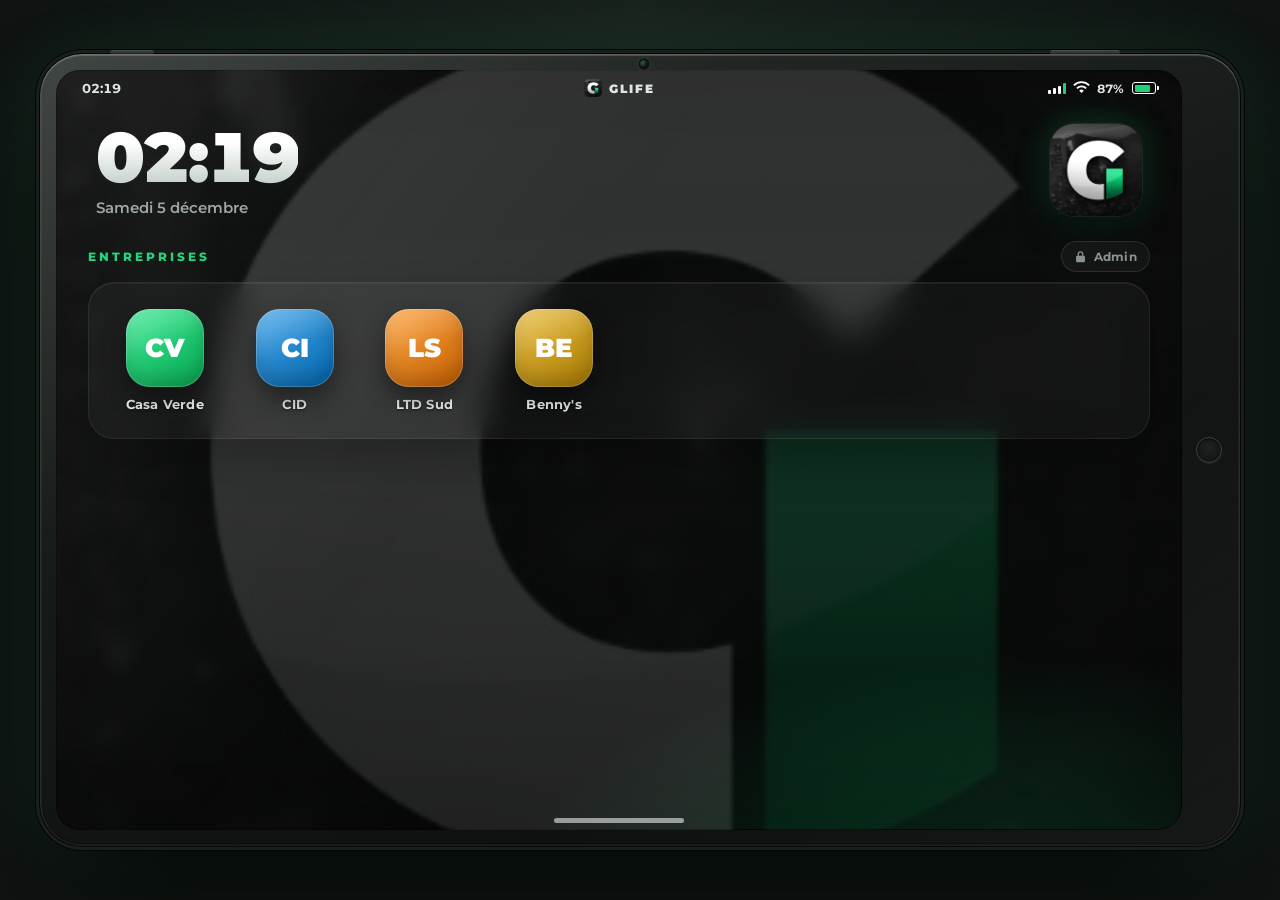
<file: index.html>
<!DOCTYPE html>
<html lang="fr">
<head>
    <meta charset="UTF-8">
    <meta name="viewport" content="width=device-width, initial-scale=1">
    <title>Tablette GLife</title>
    <meta name="description" content="Tablette GLife : les applications des entreprises du serveur.">
    <link rel="icon" href="img/logo.png">
    <script>window.GLIFE_API = "REMPLACE_PAR_L_URL_DU_WORKER";</script>
    <link rel="preconnect" href="https://fonts.googleapis.com">
    <link href="https://fonts.googleapis.com/css2?family=Montserrat:wght@500;600;700;800;900&display=swap" rel="stylesheet">
    <link rel="stylesheet" href="style.css">
</head>
<body>
    <div id="tablet" hidden>
        <div class="frame">
            <div class="camera"></div>
            <div class="screen">
                <!-- Écran de démarrage + vague de couleur à l'ouverture d'une appli -->
                <div id="boot" class="boot" hidden>
                    <div class="boot-logo"><img src="img/logo.png" alt=""></div>
                    <b class="boot-name">GLIFE</b>
                    <div class="boot-bar"><i></i></div>
                </div>
                <div id="burst" class="burst"></div>

                <!-- Barre d'état -->
                <div class="statusbar">
                    <span id="clock">00:00</span>
                    <span class="brand"><img src="img/logo.png" alt=""><b id="server-name">GLife</b></span>
                    <span class="status-right">
                        <span class="signal"><i></i><i></i><i></i><i></i></span>
                        <svg class="wifi" viewBox="0 0 16 12" aria-hidden="true"><path d="M8 11.2 5.6 8.8a3.4 3.4 0 0 1 4.8 0L8 11.2Zm-4.2-4.2-1.4-1.4a7.9 7.9 0 0 1 11.2 0L12.2 7a5.9 5.9 0 0 0-8.4 0ZM.6 3.8-.8 2.4a12.4 12.4 0 0 1 17.6 0l-1.4 1.4A10.4 10.4 0 0 0 .6 3.8Z"/></svg>
                        <span class="battery-pct">87%</span>
                        <span class="battery"><i></i></span>
                    </span>
                </div>

                <!-- Accueil -->
                <section id="home" class="view active">
                    <div class="hero">
                        <div>
                            <div id="big-clock">00:00</div>
                            <div id="date"></div>
                        </div>
                        <img class="hero-logo" src="img/logo.png" alt="GLife">
                    </div>
                    <div class="section-title">
                        <span>Entreprises</span>
                        <button type="button" class="admin-btn" id="admin-btn">
                            <svg viewBox="0 0 16 16" aria-hidden="true"><path d="M4.5 7V5a3.5 3.5 0 1 1 7 0v2h.5A1.5 1.5 0 0 1 13.5 8.5v5A1.5 1.5 0 0 1 12 15H4a1.5 1.5 0 0 1-1.5-1.5v-5A1.5 1.5 0 0 1 4 7h.5Zm1.5 0h4V5a2 2 0 1 0-4 0v2Z"/></svg>
                            <span id="admin-btn-label">Admin</span>
                        </button>
                    </div>
                    <div id="apps" class="apps"></div>
                </section>

                <!-- Appli ouverte -->
                <section id="app-view" class="view">
                    <div class="app-header">
                        <button class="back" data-back type="button" title="Retour">&#8249;</button>
                        <div class="app-badge" id="app-badge"></div>
                        <div class="app-title" id="app-title"></div>
                    </div>
                    <div class="app-body" id="app-body"></div>
                </section>

                <!-- Connexion à l'espace admin -->
                <section id="login-view" class="view">
                    <div class="app-header">
                        <button class="back" data-back type="button" title="Retour">&#8249;</button>
                        <div class="app-title">Espace admin</div>
                    </div>
                    <div class="login">
                        <div class="login-card">
                            <div class="login-lock">
                                <svg viewBox="0 0 16 16" aria-hidden="true"><path d="M4.5 7V5a3.5 3.5 0 1 1 7 0v2h.5A1.5 1.5 0 0 1 13.5 8.5v5A1.5 1.5 0 0 1 12 15H4a1.5 1.5 0 0 1-1.5-1.5v-5A1.5 1.5 0 0 1 4 7h.5Zm1.5 0h4V5a2 2 0 1 0-4 0v2Z"/></svg>
                            </div>
                            <b>Accès réservé</b>
                            <span>Entre le mot de passe admin pour ajouter, modifier ou supprimer des applis.</span>
                            <div class="login-field">
                                <input type="password" id="f-password" placeholder="Mot de passe" autocomplete="off" aria-label="Mot de passe admin">
                                <button type="button" class="eye" id="eye" title="Afficher le mot de passe">
                                    <svg viewBox="0 0 16 16" aria-hidden="true"><path d="M8 3C4.4 3 1.7 5.6 1 8c.7 2.4 3.4 5 7 5s6.3-2.6 7-5c-.7-2.4-3.4-5-7-5Zm0 8.2A3.2 3.2 0 1 1 8 4.8a3.2 3.2 0 0 1 0 6.4Zm0-1.7a1.5 1.5 0 1 0 0-3 1.5 1.5 0 0 0 0 3Z"/></svg>
                                </button>
                            </div>
                            <span class="login-error" id="login-error"></span>
                            <button type="button" class="primary" id="login-btn">Déverrouiller</button>
                        </div>
                    </div>
                </section>

                <!-- Gestion des applis (admin) -->
                <section id="admin-view" class="view">
                    <div class="app-header">
                        <button class="back" data-back type="button" title="Retour">&#8249;</button>
                        <div class="app-title">Gestion des applis</div>
                        <span class="admin-badge">Admin</span>
                        <button type="button" class="ghost logout" id="logout-btn">Se déconnecter</button>
                    </div>
                    <div class="admin">
                        <button type="button" class="primary add-app" id="admin-add">+ Ajouter une appli</button>
                        <div class="admin-list" id="admin-list"></div>
                    </div>
                </section>

                <!-- Formulaire ajout / modification (admin) -->
                <section id="form-view" class="view">
                    <div class="app-header">
                        <button class="back" id="form-back" type="button" title="Retour">&#8249;</button>
                        <div class="app-badge" id="form-badge"></div>
                        <div class="app-title" id="form-title">Ajouter une tablette</div>
                    </div>
                    <form id="app-form" class="form" autocomplete="off" novalidate>
                        <label for="f-label"><span><i class="req">*</i> Nom de l'appli</span>
                            <input id="f-label" name="label" maxlength="24" placeholder="Ex : SAHP">
                        </label>
                        <label for="f-url"><span><i class="req">*</i> Lien du site</span>
                            <input id="f-url" name="url" placeholder="https://tablette-entreprise.fr" inputmode="url">
                        </label>
                        <div class="row">
                            <label for="f-color"><span>Couleur</span>
                                <input type="color" id="f-color" name="color" value="#1ed27a">
                            </label>
                            <label class="grow" for="f-icon"><span>Icône (lien d'image, optionnel)</span>
                                <input id="f-icon" name="icon" placeholder="https://imgg.fr/r/logo.png">
                            </label>
                        </div>
                        <div class="form-actions">
                            <button type="button" class="primary" id="submit-btn">Valider</button>
                            <button type="button" class="danger-outline" id="delete-btn" hidden>Supprimer</button>
                        </div>
                    </form>
                </section>

                <!-- Confirmation de suppression -->
                <div class="sheet" id="sheet" hidden>
                    <div class="sheet-card">
                        <b id="sheet-title">Supprimer ?</b>
                        <p>L'application disparaîtra de la tablette de tous les joueurs.</p>
                        <div class="sheet-actions">
                            <button class="ghost" id="sheet-cancel" type="button">Annuler</button>
                            <button class="danger" id="sheet-ok" type="button">Supprimer</button>
                        </div>
                    </div>
                </div>

                <div id="toast"></div>
                <button class="homebar" data-back type="button" title="Accueil" aria-label="Accueil"></button>
                <div class="glare" aria-hidden="true"></div>
            </div>
            <button class="home-btn" data-back type="button" title="Accueil"></button>
            <span class="side-btn power" aria-hidden="true"></span>
            <span class="side-btn vol" aria-hidden="true"></span>
        </div>
    </div>
    <script src="script.js"></script>
</body>
</html>
</file>
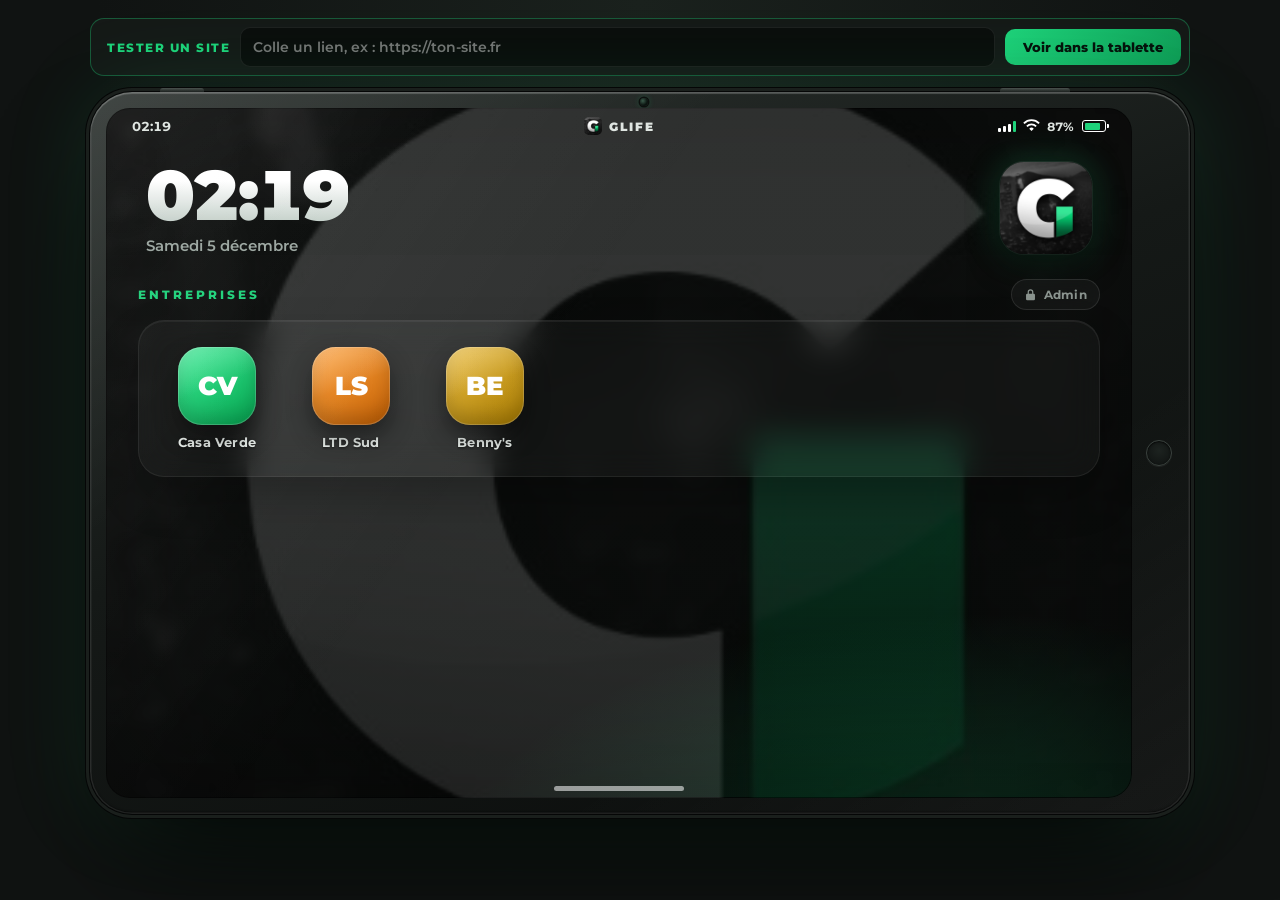
<file: fivem/html/index.html>
<!DOCTYPE html>
<html lang="fr">
<head>
    <meta charset="UTF-8">
    <meta name="viewport" content="width=device-width, initial-scale=1">
    <title>Tablette GLife</title>
    <link rel="preconnect" href="https://fonts.googleapis.com">
    <link href="https://fonts.googleapis.com/css2?family=Montserrat:wght@500;600;700;800;900&display=swap" rel="stylesheet">
    <link rel="stylesheet" href="style.css">
</head>
<body>
    <div id="tablet" hidden>
        <div class="frame">
            <div class="camera"></div>
            <div class="screen">
                <!-- Écran de démarrage + vague de couleur à l'ouverture d'une appli -->
                <div id="boot" class="boot" hidden>
                    <div class="boot-logo"><img src="img/logo.png" alt=""></div>
                    <b class="boot-name">GLIFE</b>
                    <div class="boot-bar"><i></i></div>
                </div>
                <div id="burst" class="burst"></div>

                <!-- Barre d'état -->
                <div class="statusbar">
                    <span id="clock">00:00</span>
                    <span class="brand"><img src="img/logo.png" alt=""><b id="server-name">GLife</b></span>
                    <span class="status-right">
                        <span class="signal"><i></i><i></i><i></i><i></i></span>
                        <svg class="wifi" viewBox="0 0 16 12" aria-hidden="true"><path d="M8 11.2 5.6 8.8a3.4 3.4 0 0 1 4.8 0L8 11.2Zm-4.2-4.2-1.4-1.4a7.9 7.9 0 0 1 11.2 0L12.2 7a5.9 5.9 0 0 0-8.4 0ZM.6 3.8-.8 2.4a12.4 12.4 0 0 1 17.6 0l-1.4 1.4A10.4 10.4 0 0 0 .6 3.8Z"/></svg>
                        <span class="battery-pct">87%</span>
                        <span class="battery"><i></i></span>
                    </span>
                </div>

                <!-- Accueil -->
                <section id="home" class="view active">
                    <div class="hero">
                        <div>
                            <div id="big-clock">00:00</div>
                            <div id="date"></div>
                        </div>
                        <img class="hero-logo" src="img/logo.png" alt="GLife">
                    </div>
                    <div class="section-title">
                        <span>Entreprises</span>
                        <button type="button" class="admin-btn" id="admin-btn">
                            <svg viewBox="0 0 16 16" aria-hidden="true"><path d="M4.5 7V5a3.5 3.5 0 1 1 7 0v2h.5A1.5 1.5 0 0 1 13.5 8.5v5A1.5 1.5 0 0 1 12 15H4a1.5 1.5 0 0 1-1.5-1.5v-5A1.5 1.5 0 0 1 4 7h.5Zm1.5 0h4V5a2 2 0 1 0-4 0v2Z"/></svg>
                            <span id="admin-btn-label">Admin</span>
                        </button>
                    </div>
                    <div id="apps" class="apps"></div>
                </section>

                <!-- Appli ouverte -->
                <section id="app-view" class="view">
                    <div class="app-header">
                        <button class="back" data-back type="button" title="Retour">&#8249;</button>
                        <div class="app-badge" id="app-badge"></div>
                        <div class="app-title" id="app-title"></div>
                    </div>
                    <div class="app-body" id="app-body"></div>
                </section>

                <!-- Connexion à l'espace admin -->
                <section id="login-view" class="view">
                    <div class="app-header">
                        <button class="back" data-back type="button" title="Retour">&#8249;</button>
                        <div class="app-title">Espace admin</div>
                    </div>
                    <div class="login">
                        <div class="login-card">
                            <div class="login-lock">
                                <svg viewBox="0 0 16 16" aria-hidden="true"><path d="M4.5 7V5a3.5 3.5 0 1 1 7 0v2h.5A1.5 1.5 0 0 1 13.5 8.5v5A1.5 1.5 0 0 1 12 15H4a1.5 1.5 0 0 1-1.5-1.5v-5A1.5 1.5 0 0 1 4 7h.5Zm1.5 0h4V5a2 2 0 1 0-4 0v2Z"/></svg>
                            </div>
                            <b>Accès réservé</b>
                            <span>Entre le mot de passe admin pour ajouter, modifier ou supprimer des applis.</span>
                            <div class="login-field">
                                <input type="password" id="f-password" placeholder="Mot de passe" autocomplete="off" aria-label="Mot de passe admin">
                                <button type="button" class="eye" id="eye" title="Afficher le mot de passe">
                                    <svg viewBox="0 0 16 16" aria-hidden="true"><path d="M8 3C4.4 3 1.7 5.6 1 8c.7 2.4 3.4 5 7 5s6.3-2.6 7-5c-.7-2.4-3.4-5-7-5Zm0 8.2A3.2 3.2 0 1 1 8 4.8a3.2 3.2 0 0 1 0 6.4Zm0-1.7a1.5 1.5 0 1 0 0-3 1.5 1.5 0 0 0 0 3Z"/></svg>
                                </button>
                            </div>
                            <span class="login-error" id="login-error"></span>
                            <button type="button" class="primary" id="login-btn">Déverrouiller</button>
                        </div>
                    </div>
                </section>

                <!-- Gestion des applis (admin) -->
                <section id="admin-view" class="view">
                    <div class="app-header">
                        <button class="back" data-back type="button" title="Retour">&#8249;</button>
                        <div class="app-title">Gestion des applis</div>
                        <span class="admin-badge">Admin</span>
                        <button type="button" class="ghost logout" id="logout-btn">Se déconnecter</button>
                    </div>
                    <div class="admin">
                        <button type="button" class="primary add-app" id="admin-add">+ Ajouter une appli</button>
                        <div class="admin-list" id="admin-list"></div>
                    </div>
                </section>

                <!-- Formulaire ajout / modification (admin) -->
                <section id="form-view" class="view">
                    <div class="app-header">
                        <button class="back" id="form-back" type="button" title="Retour">&#8249;</button>
                        <div class="app-badge" id="form-badge"></div>
                        <div class="app-title" id="form-title">Ajouter une tablette</div>
                    </div>
                    <form id="app-form" class="form" autocomplete="off" novalidate>
                        <label for="f-label"><span><i class="req">*</i> Nom de l'appli</span>
                            <input id="f-label" name="label" maxlength="24" placeholder="Ex : SAHP">
                        </label>
                        <label for="f-url"><span><i class="req">*</i> Lien du site</span>
                            <input id="f-url" name="url" placeholder="https://tablette-entreprise.fr" inputmode="url">
                        </label>
                        <div class="row">
                            <label for="f-color"><span>Couleur</span>
                                <input type="color" id="f-color" name="color" value="#1ed27a">
                            </label>
                            <label class="grow" for="f-icon"><span>Icône (lien d'image, optionnel)</span>
                                <input id="f-icon" name="icon" placeholder="https://imgg.fr/r/logo.png">
                            </label>
                        </div>
                        <div class="form-actions">
                            <button type="button" class="primary" id="submit-btn">Valider</button>
                            <button type="button" class="danger-outline" id="delete-btn" hidden>Supprimer</button>
                        </div>
                    </form>
                </section>

                <!-- Confirmation de suppression -->
                <div class="sheet" id="sheet" hidden>
                    <div class="sheet-card">
                        <b id="sheet-title">Supprimer ?</b>
                        <p>L'application disparaîtra de la tablette de tous les joueurs.</p>
                        <div class="sheet-actions">
                            <button class="ghost" id="sheet-cancel" type="button">Annuler</button>
                            <button class="danger" id="sheet-ok" type="button">Supprimer</button>
                        </div>
                    </div>
                </div>

                <div id="toast"></div>
                <button class="homebar" data-back type="button" title="Accueil" aria-label="Accueil"></button>
                <div class="glare" aria-hidden="true"></div>
            </div>
            <button class="home-btn" data-back type="button" title="Accueil"></button>
            <span class="side-btn power" aria-hidden="true"></span>
            <span class="side-btn vol" aria-hidden="true"></span>
        </div>
    </div>
    <script src="script.js"></script>
</body>
</html>
</file>
<file: style.css>
/* Tablette GLife : noir, blanc et vert du logo */
:root {
    --green: #1ed27a;
    --green-dark: #0f9a55;
    --bg: #0b0d0c;
    --page: #101312;
    --panel: #151917;
    --panel-2: #1c211e;
    --line: rgba(255, 255, 255, 0.08);
    --text: #f4f6f5;
    --muted: #8a938e;
    --danger: #e5484d;
    --font: 'Montserrat', 'Segoe UI', system-ui, sans-serif;
    color-scheme: dark;
}

* { box-sizing: border-box; margin: 0; padding: 0; }
[hidden] { display: none !important; }

html, body {
    width: 100%;
    height: 100%;
    background: transparent;
    font-family: var(--font);
    color: var(--text);
    overflow: hidden;
    user-select: none;
}
button { font-family: inherit; }
button:focus-visible, input:focus-visible, select:focus-visible, textarea:focus-visible, a:focus-visible {
    outline: 2px solid var(--green);
    outline-offset: 2px;
}

/* ===== Cadre de la tablette ===== */
#tablet {
    position: absolute;
    inset: 0;
    display: flex;
    align-items: center;
    justify-content: center;
    animation: rise 0.35s cubic-bezier(.2, .9, .3, 1.1);
}

@keyframes rise {
    from { transform: translateY(60px) scale(.96); opacity: .3; }
    to   { transform: none; opacity: 1; }
}

.frame {
    position: relative;
    width: min(1100px, 88vw);
    aspect-ratio: 16 / 10.5;
    max-height: 86vh;
    max-width: 100%;
    padding: 22px 64px 22px 22px;
    background: linear-gradient(145deg, #2a2f2c, #0d0f0e 60%);
    border-radius: 38px;
    box-shadow:
        0 0 0 2px #3a403c,
        0 0 0 4px #090a0a,
        0 40px 90px rgba(0, 0, 0, 0.7),
        0 0 60px rgba(30, 210, 122, 0.12);
}

.camera {
    position: absolute;
    left: 50%;
    top: 8px;
    width: 7px;
    height: 7px;
    border-radius: 50%;
    background: #1d2420;
    box-shadow: inset 0 0 2px rgba(30, 210, 122, 0.6);
}

.home-btn {
    position: absolute;
    right: 18px;
    top: 50%;
    transform: translateY(-50%);
    width: 30px;
    height: 30px;
    border-radius: 50%;
    border: 2px solid #3d4440;
    background: #121513;
    cursor: pointer;
    transition: border-color .2s;
}
.home-btn:hover { border-color: var(--green); }

.screen {
    position: relative;
    width: 100%;
    height: 100%;
    border-radius: 20px;
    overflow: hidden;
    overflow: clip;
    background:
        radial-gradient(ellipse at 85% 110%, rgba(30, 210, 122, 0.18), transparent 55%),
        radial-gradient(ellipse at 0% 0%, rgba(255, 255, 255, 0.05), transparent 50%),
        linear-gradient(180deg, rgba(11, 13, 12, 0.55), rgba(11, 13, 12, 0.9));
    background-color: var(--bg);
    display: flex;
    flex-direction: column;
}

/* ===== Barre d'état ===== */
.statusbar {
    height: 34px;
    flex-shrink: 0;
    display: grid;
    grid-template-columns: 1fr auto 1fr;
    align-items: center;
    padding: 0 22px;
    font-size: 13px;
    font-weight: 700;
    color: #dfe5e1;
    font-variant-numeric: tabular-nums;
}

.brand {
    display: flex;
    align-items: center;
    gap: 7px;
    letter-spacing: 2px;
    text-transform: uppercase;
    font-size: 12px;
}
.brand img { width: 18px; height: 18px; border-radius: 5px; }
.brand b { font-weight: 900; }

.status-right {
    justify-self: end;
    display: flex;
    align-items: center;
    gap: 10px;
}

.signal { display: flex; align-items: flex-end; gap: 2px; height: 11px; }
.signal i { width: 3px; background: #fff; border-radius: 1px; }
.signal i:nth-child(1) { height: 4px; }
.signal i:nth-child(2) { height: 6px; }
.signal i:nth-child(3) { height: 8px; }
.signal i:nth-child(4) { height: 11px; background: var(--green); }

.battery {
    width: 24px;
    height: 12px;
    border: 1.5px solid #fff;
    border-radius: 3px;
    padding: 1.5px;
    position: relative;
}
.battery::after {
    content: '';
    position: absolute;
    right: -4px;
    top: 3px;
    width: 2px;
    height: 4px;
    background: #fff;
    border-radius: 0 1px 1px 0;
}
.battery i { display: block; width: 80%; height: 100%; background: var(--green); border-radius: 1px; }

/* ===== Vues ===== */
.view {
    display: none;
    flex: 1;
    min-height: 0;
    flex-direction: column;
}
.view.active { display: flex; animation: fade .25s ease; }

@keyframes fade {
    from { opacity: .4; transform: scale(.985); }
    to   { opacity: 1; transform: none; }
}

/* ===== Accueil ===== */
.hero {
    padding: 16px 40px 4px;
    display: flex;
    align-items: center;
    justify-content: space-between;
    gap: 20px;
}
.hero-logo {
    width: 92px;
    height: 92px;
    border-radius: 24px;
    flex-shrink: 0;
    box-shadow: 0 12px 30px rgba(0, 0, 0, 0.5), 0 0 0 1px rgba(255, 255, 255, 0.08), 0 0 34px rgba(30, 210, 122, 0.25);
}

#big-clock {
    font-size: clamp(36px, 6vw, 64px);
    font-weight: 900;
    letter-spacing: -2px;
    line-height: 1;
    font-variant-numeric: tabular-nums;
}
#date {
    margin-top: 6px;
    font-size: 15px;
    font-weight: 600;
    color: var(--muted);
}
#date::first-letter { text-transform: uppercase; }

.section-title {
    display: flex;
    flex-wrap: wrap;
    gap: 4px 16px;
    align-items: baseline;
    justify-content: space-between;
    padding: 20px 40px 10px;
}
.section-title span:first-child {
    font-size: 12px;
    font-weight: 800;
    letter-spacing: 3px;
    text-transform: uppercase;
    color: var(--green);
}
#admin-hint { font-size: 11px; color: var(--muted); }

.apps {
    flex: 1;
    overflow-y: auto;
    display: grid;
    grid-template-columns: repeat(auto-fill, minmax(104px, 1fr));
    gap: 26px 18px;
    padding: 10px 40px 30px;
    align-content: start;
}

.app {
    position: relative;
    display: flex;
    flex-direction: column;
    align-items: center;
    gap: 10px;
    cursor: pointer;
    background: none;
    border: none;
    color: inherit;
    font: inherit;
    padding: 4px;
    border-radius: 16px;
}

.app-icon {
    position: relative;
    width: 78px;
    height: 78px;
    border-radius: 22px;
    display: flex;
    align-items: center;
    justify-content: center;
    font-size: 26px;
    font-weight: 900;
    color: #fff;
    overflow: hidden;
    flex-shrink: 0;
    box-shadow: 0 10px 22px rgba(0, 0, 0, 0.45), inset 0 1px 0 rgba(255, 255, 255, 0.25);
    transition: transform .18s ease, box-shadow .18s ease;
}
.app-icon::after {
    content: '';
    position: absolute;
    inset: 0;
    background: linear-gradient(160deg, rgba(255, 255, 255, 0.28), transparent 50%);
    pointer-events: none;
}
.app-icon img { width: 100%; height: 100%; object-fit: cover; }

.app:hover .app-icon {
    transform: translateY(-4px) scale(1.05);
    box-shadow: 0 16px 30px rgba(0, 0, 0, 0.55), 0 0 0 2px rgba(255, 255, 255, 0.15);
}
.app:active .app-icon { transform: scale(.95); }

.app-label {
    font-size: 13px;
    font-weight: 700;
    text-align: center;
    max-width: 110px;
    white-space: nowrap;
    overflow: hidden;
    text-overflow: ellipsis;
    text-shadow: 0 1px 3px rgba(0, 0, 0, 0.6);
}

.app-type {
    position: absolute;
    top: 0;
    right: 8px;
    font-size: 9px;
    font-weight: 800;
    letter-spacing: .5px;
    text-transform: uppercase;
    background: rgba(0, 0, 0, 0.8);
    border: 1px solid var(--line);
    color: var(--muted);
    padding: 2px 6px;
    border-radius: 6px;
}

.app.add .app-icon {
    background: rgba(255, 255, 255, 0.04);
    border: 2px dashed rgba(30, 210, 122, 0.6);
    color: var(--green);
    font-size: 38px;
    font-weight: 500;
    box-shadow: none;
}
.app.add .app-icon::after { display: none; }

.empty {
    grid-column: 1 / -1;
    color: var(--muted);
    font-size: 14px;
    padding: 20px 0;
}

/* ===== En-tête d'appli ===== */
.app-header {
    min-height: 58px;
    flex-shrink: 0;
    display: flex;
    align-items: center;
    gap: 14px;
    padding: 8px 20px;
    background: rgba(0, 0, 0, 0.35);
    border-bottom: 1px solid var(--line);
}

.back {
    width: 36px;
    height: 36px;
    flex-shrink: 0;
    border-radius: 12px;
    border: none;
    background: var(--panel-2);
    color: #fff;
    font-size: 26px;
    line-height: 1;
    cursor: pointer;
    transition: background .2s;
}
.back:hover { background: var(--green); color: #06110b; }

.app-badge {
    width: 34px;
    height: 34px;
    flex-shrink: 0;
    border-radius: 10px;
    display: flex;
    align-items: center;
    justify-content: center;
    font-size: 13px;
    font-weight: 900;
    overflow: hidden;
}
.app-badge img { width: 100%; height: 100%; object-fit: cover; }

.app-head-text { min-width: 0; }
.app-title { font-size: 17px; font-weight: 800; white-space: nowrap; overflow: hidden; text-overflow: ellipsis; }
.app-sub { font-size: 12px; color: var(--muted); font-weight: 600; white-space: nowrap; overflow: hidden; text-overflow: ellipsis; margin-top: 2px; }
.app-sub:empty { display: none; }

.app-body {
    flex: 1;
    min-height: 0;
    position: relative;
    display: flex;
    flex-direction: column;
}

/* Onglets (Site Web) et pagination (Image, Vidéo) */
.tabs {
    display: flex;
    gap: 6px;
    padding: 8px 14px;
    overflow-x: auto;
    flex-shrink: 0;
    background: rgba(0, 0, 0, 0.25);
    border-bottom: 1px solid var(--line);
}
.tab {
    border: 1px solid var(--line);
    background: var(--panel);
    color: var(--muted);
    font-size: 12px;
    font-weight: 700;
    padding: 6px 12px;
    border-radius: 9px;
    cursor: pointer;
    white-space: nowrap;
}
.tab.on { background: var(--green); border-color: var(--green); color: #06110b; }

.stage {
    flex: 1;
    min-height: 0;
    position: relative;
    overflow: auto;
}
.stage.center {
    display: flex;
    align-items: center;
    justify-content: center;
    padding: 18px;
}

.sitebar {
    display: flex;
    align-items: center;
    gap: 8px;
    padding: 7px 12px;
    flex-shrink: 0;
    background: rgba(0, 0, 0, 0.35);
    border-bottom: 1px solid var(--line);
}
.sitebar-url {
    flex: 1;
    min-width: 0;
    display: flex;
    align-items: center;
    gap: 8px;
    background: var(--panel);
    border: 1px solid var(--line);
    border-radius: 9px;
    padding: 6px 12px;
    font-size: 12px;
    font-weight: 600;
    color: var(--muted);
    white-space: nowrap;
    overflow: hidden;
    text-overflow: ellipsis;
}
.sitebar-url .lock {
    width: 7px;
    height: 7px;
    border-radius: 50%;
    background: var(--green);
    flex-shrink: 0;
}
.sitebar-btn {
    width: 32px;
    height: 30px;
    flex-shrink: 0;
    display: flex;
    align-items: center;
    justify-content: center;
    border-radius: 9px;
    border: 1px solid var(--line);
    background: var(--panel);
    color: var(--text);
    font-size: 16px;
    text-decoration: none;
    cursor: pointer;
}
.sitebar-btn:hover { border-color: var(--green); color: var(--green); }

.site-loading {
    position: absolute;
    inset: 0;
    display: flex;
    flex-direction: column;
    align-items: center;
    justify-content: center;
    gap: 14px;
    background: var(--bg);
    color: var(--muted);
    font-size: 13px;
    font-weight: 600;
    pointer-events: none;
}
.spinner {
    width: 30px;
    height: 30px;
    border-radius: 50%;
    border: 3px solid rgba(255, 255, 255, 0.1);
    border-top-color: var(--green);
    animation: spin .8s linear infinite;
}
@keyframes spin { to { transform: rotate(360deg); } }

/* Site en plein écran : on cache barre d'état et en-tête */
.screen.fullsite .statusbar,
.screen.fullsite #app-view .app-header { display: none; }
.screen.fullsite #app-body { position: relative; }

.floatbar {
    position: absolute;
    right: 22px;
    bottom: 12px;
    display: flex;
    gap: 6px;
    padding: 5px;
    border-radius: 14px;
    background: rgba(11, 13, 12, 0.72);
    border: 1px solid rgba(30, 210, 122, 0.35);
    backdrop-filter: blur(6px);
    opacity: 0.45;
    transition: opacity .2s;
    z-index: 5;
}
.floatbar:hover, .floatbar:focus-within { opacity: 1; }
.float-btn {
    width: 32px;
    height: 32px;
    display: flex;
    align-items: center;
    justify-content: center;
    border-radius: 10px;
    border: none;
    background: var(--panel-2);
    color: var(--text);
    font-size: 17px;
    text-decoration: none;
    cursor: pointer;
}
.float-btn:hover { background: var(--green); color: #06110b; }

.stage iframe {
    position: absolute;
    top: 0;
    left: 0;
    width: 100%;
    height: 100%;
    border: none;
    background: #fff;
    display: block;
    transform-origin: 0 0;
}
.stage.site { overflow: hidden; } /* pas de :has(), trop récent pour le navigateur de FiveM */

.pager {
    flex-shrink: 0;
    display: flex;
    align-items: center;
    justify-content: center;
    gap: 14px;
    padding: 10px;
    border-top: 1px solid var(--line);
    background: rgba(0, 0, 0, 0.3);
    font-size: 13px;
    font-weight: 700;
    font-variant-numeric: tabular-nums;
}
.pager button {
    width: 34px;
    height: 34px;
    border-radius: 10px;
    border: none;
    background: var(--panel-2);
    color: #fff;
    font-size: 20px;
    cursor: pointer;
}
.pager button:hover:not(:disabled) { background: var(--green); color: #06110b; }
.pager button:disabled { opacity: .3; cursor: default; }

/* Médias */
.media {
    max-width: 100%;
    max-height: 100%;
    display: block;
    object-fit: contain;
    background: #000;
}
video.media, .media-frame { width: 100%; height: 100%; }
.media-frame { border: none; display: block; background: #000; }

.b-none { border: none; }
.b-thin { border: 1px solid rgba(255, 255, 255, 0.35); }
.b-rounded { border-radius: 16px; }
.b-glow { border: 2px solid var(--green); border-radius: 12px; box-shadow: 0 0 24px rgba(30, 210, 122, 0.45); }

.media-error {
    color: var(--muted);
    font-size: 13px;
    text-align: center;
    line-height: 1.6;
}
.media-error code { color: var(--green); word-break: break-all; }

.tracks {
    width: 100%;
    max-width: 620px;
    margin: 0 auto;
    padding: 26px 24px;
    display: flex;
    flex-direction: column;
    gap: 12px;
}
.track {
    background: var(--panel);
    border: 1px solid var(--line);
    border-radius: 14px;
    padding: 14px 16px;
    display: flex;
    flex-direction: column;
    gap: 10px;
}
.track-name { font-size: 13px; font-weight: 700; overflow: hidden; text-overflow: ellipsis; white-space: nowrap; }
.track-name span { color: var(--green); margin-right: 8px; font-variant-numeric: tabular-nums; }
.track audio { width: 100%; }

.textdoc {
    max-width: 680px;
    margin: 0 auto;
    padding: 30px 30px 40px;
    font-size: 15px;
    line-height: 1.7;
    color: #dbe1dd;
    white-space: pre-wrap;
    word-wrap: break-word;
    user-select: text;
}

.links {
    width: 100%;
    max-width: 560px;
    margin: 0 auto;
    padding: 30px 24px;
    display: flex;
    flex-direction: column;
    gap: 10px;
}
.links p { color: var(--muted); font-size: 13px; line-height: 1.6; margin-bottom: 6px; }
.link-row {
    display: flex;
    align-items: center;
    justify-content: space-between;
    gap: 14px;
    padding: 14px 16px;
    border-radius: 14px;
    background: var(--panel);
    border: 1px solid var(--line);
    color: var(--text);
    text-decoration: none;
    cursor: pointer;
}
.link-row:hover { border-color: var(--green); }
.link-row span:first-child { font-size: 13px; font-weight: 700; min-width: 0; overflow: hidden; text-overflow: ellipsis; white-space: nowrap; }
.link-row span:last-child { color: var(--green); font-size: 12px; font-weight: 800; white-space: nowrap; }

/* ===== Fiche info ===== */
.info {
    width: 100%;
    max-width: 640px;
    margin: 0 auto;
    padding: 32px 30px;
}
.info-head {
    display: flex;
    align-items: center;
    gap: 22px;
    margin-bottom: 24px;
}
.info-head .app-icon { width: 92px; height: 92px; border-radius: 26px; font-size: 32px; }
.info-head h1 { font-size: 30px; font-weight: 900; }
.info-head p { color: var(--muted); font-size: 13px; font-weight: 600; margin-top: 4px; }

.info-desc {
    font-size: 15px;
    line-height: 1.6;
    color: #cfd6d2;
    margin-bottom: 24px;
}

.info-rows {
    background: var(--panel);
    border: 1px solid var(--line);
    border-radius: 16px;
    overflow: hidden;
}
.info-row {
    display: flex;
    justify-content: space-between;
    gap: 20px;
    padding: 15px 20px;
    font-size: 14px;
}
.info-row + .info-row { border-top: 1px solid var(--line); }
.info-row span:first-child { color: var(--muted); font-weight: 600; }
.info-row span:last-child { font-weight: 700; text-align: right; }

.placeholder {
    flex: 1;
    display: flex;
    flex-direction: column;
    align-items: center;
    justify-content: center;
    gap: 12px;
    text-align: center;
    padding: 30px;
    color: var(--muted);
    font-size: 14px;
    line-height: 1.5;
}
.placeholder b { color: var(--text); font-size: 18px; }
.placeholder code {
    background: var(--panel);
    border: 1px solid var(--line);
    padding: 6px 10px;
    border-radius: 8px;
    color: var(--green);
    word-break: break-all;
    font-size: 13px;
}
.placeholder a { color: var(--green); font-weight: 700; }

/* ===== Formulaire ===== */
.form {
    flex: 1;
    overflow-y: auto;
    padding: 20px 40px 30px;
    display: flex;
    flex-direction: column;
    gap: 14px;
    max-width: 780px;
    width: 100%;
    margin: 0 auto;
}
.form label, .field {
    display: flex;
    flex-direction: column;
    gap: 6px;
    font-size: 12px;
    font-weight: 700;
    color: var(--muted);
}
.form label > span:first-child, .field-label { display: block; }
.req { color: var(--danger); font-style: normal; }
.counter { float: right; font-style: normal; font-weight: 600; font-variant-numeric: tabular-nums; }
.field-help { font-weight: 600; font-size: 11px; color: var(--muted); }

.form .row { display: flex; gap: 14px; flex-wrap: wrap; }
.form .grow { flex: 1; min-width: 160px; }

.form input,
.form select,
.form textarea {
    font: inherit;
    font-size: 14px;
    font-weight: 600;
    color: var(--text);
    background: var(--panel);
    border: 1px solid var(--line);
    border-radius: 12px;
    padding: 11px 14px;
    outline: none;
    resize: none;
    width: 100%;
    user-select: text;
    transition: border-color .2s;
}
.form input:focus,
.form select:focus,
.form textarea:focus { border-color: var(--green); }

.form input[type=color] {
    width: 64px;
    height: 44px;
    padding: 4px;
    cursor: pointer;
}

.types {
    display: flex;
    flex-wrap: wrap;
    gap: 6px;
}
.type-btn {
    border: 1px solid var(--line);
    background: var(--panel);
    color: var(--muted);
    font-size: 13px;
    font-weight: 700;
    padding: 8px 13px;
    border-radius: 10px;
    cursor: pointer;
}
.type-btn:hover { color: var(--text); }
.type-btn.on { background: rgba(30, 210, 122, 0.14); border-color: var(--green); color: var(--green); }

.url-list { display: flex; flex-direction: column; gap: 8px; }
.url-row { display: flex; gap: 8px; align-items: center; }
.url-row .num {
    width: 26px;
    flex-shrink: 0;
    text-align: center;
    font-variant-numeric: tabular-nums;
    color: var(--muted);
}
.url-row button {
    width: 40px;
    height: 42px;
    flex-shrink: 0;
    border-radius: 12px;
    border: 1px solid var(--line);
    background: var(--panel);
    color: var(--muted);
    font-size: 18px;
    cursor: pointer;
}
.url-row button:hover { color: var(--danger); border-color: var(--danger); }

.ghost {
    border: 1px solid var(--line);
    background: var(--panel);
    color: var(--text);
    font-size: 12px;
    font-weight: 700;
    padding: 9px 13px;
    border-radius: 10px;
    cursor: pointer;
}
.ghost:hover { border-color: var(--green); }
.ghost.small { align-self: flex-start; }

.form-actions { display: flex; gap: 10px; margin-top: 6px; flex-wrap: wrap; }

.primary {
    padding: 13px 26px;
    border: none;
    border-radius: 14px;
    background: linear-gradient(135deg, var(--green), var(--green-dark));
    color: #06110b;
    font: inherit;
    font-size: 15px;
    font-weight: 800;
    cursor: pointer;
    transition: filter .2s, transform .1s;
}
.primary:hover { filter: brightness(1.1); }
.primary:active { transform: scale(.98); }

.danger-outline {
    padding: 13px 22px;
    border-radius: 14px;
    border: 1.5px solid var(--danger);
    background: transparent;
    color: var(--danger);
    font: inherit;
    font-size: 15px;
    font-weight: 800;
    cursor: pointer;
}
.danger-outline:hover { background: rgba(229, 72, 77, 0.12); }

/* ===== Confirmation ===== */
.sheet {
    position: absolute;
    inset: 0;
    background: rgba(0, 0, 0, 0.6);
    display: flex;
    align-items: center;
    justify-content: center;
    z-index: 20;
    padding: 20px;
}
.sheet-card {
    background: var(--panel);
    border: 1px solid var(--line);
    border-radius: 18px;
    padding: 22px;
    width: min(360px, 100%);
    display: flex;
    flex-direction: column;
    gap: 14px;
}
.sheet-card b { font-size: 16px; }
.sheet-card p { color: var(--muted); font-size: 13px; line-height: 1.5; }
.sheet-actions { display: flex; gap: 10px; justify-content: flex-end; }
.danger {
    border: none;
    background: var(--danger);
    color: #fff;
    font-weight: 800;
    font-size: 13px;
    padding: 10px 14px;
    border-radius: 10px;
    cursor: pointer;
}

/* ===== Toast ===== */
#toast {
    position: absolute;
    left: 50%;
    bottom: 22px;
    transform: translate(-50%, 30px);
    opacity: 0;
    padding: 12px 20px;
    border-radius: 14px;
    background: rgba(15, 18, 16, 0.95);
    border: 1px solid rgba(30, 210, 122, 0.45);
    font-size: 13px;
    font-weight: 700;
    pointer-events: none;
    transition: all .3s ease;
    z-index: 30;
    max-width: 90%;
    text-align: center;
}
#toast.show { opacity: 1; transform: translate(-50%, 0); }

/* Scrollbars */
::-webkit-scrollbar { width: 6px; height: 6px; }
::-webkit-scrollbar-thumb { background: rgba(255, 255, 255, 0.15); border-radius: 3px; }
::-webkit-scrollbar-track { background: transparent; }

/* ===== Banc d'essai (hors jeu uniquement) ===== */
body.preview {
    overflow: auto;
    overflow-x: hidden;
    background: radial-gradient(ellipse at 50% 0%, #1a211d, var(--page) 60%);
    background-color: var(--page);
    padding-inline: 16px;
    padding-block: 18px;
    display: flex;
    flex-direction: column;
    align-items: center;
    gap: 16px;
    user-select: auto;
}
body.preview #tablet {
    position: relative;
    inset: auto;
    width: min(1100px, 100%);
}
body.preview .frame { width: 100%; max-height: none; }

.testbar {
    width: min(1100px, 100%);
    display: flex;
    flex-wrap: wrap;
    align-items: center;
    justify-content: space-between;
    gap: 10px 16px;
}
.testbar-title { font-size: 13px; font-weight: 800; letter-spacing: 2px; text-transform: uppercase; color: var(--green); }
.testbar-title span { color: var(--muted); font-weight: 600; letter-spacing: 0; text-transform: none; margin-left: 8px; }
.tools { display: flex; flex-wrap: wrap; gap: 8px; align-items: center; }
.seg { display: inline-flex; background: var(--panel); border: 1px solid var(--line); border-radius: 12px; padding: 3px; }
.seg button {
    border: none;
    background: none;
    color: var(--muted);
    font-size: 12px;
    font-weight: 700;
    padding: 7px 12px;
    border-radius: 9px;
    cursor: pointer;
}
.seg button.on { background: var(--green); color: #06110b; }

.quicktest {
    width: min(1100px, 100%);
    display: flex;
    flex-wrap: wrap;
    align-items: center;
    gap: 8px 10px;
    background: var(--panel);
    border: 1px solid rgba(30, 210, 122, 0.35);
    border-radius: 14px;
    padding: 8px 8px 8px 16px;
}
.quicktest label {
    font-size: 12px;
    font-weight: 800;
    letter-spacing: 1.5px;
    text-transform: uppercase;
    color: var(--green);
}
.quicktest input {
    flex: 1;
    min-width: 180px;
    font: inherit;
    font-size: 14px;
    font-weight: 600;
    color: var(--text);
    background: var(--bg);
    border: 1px solid var(--line);
    border-radius: 10px;
    padding: 10px 12px;
    outline: none;
}
.quicktest input:focus { border-color: var(--green); }
.quicktest .primary { padding: 10px 18px; font-size: 13px; border-radius: 10px; }

.closed {
    display: flex;
    flex-direction: column;
    align-items: center;
    justify-content: center;
    gap: 14px;
    padding: 60px 20px;
    color: var(--muted);
    font-size: 14px;
    text-align: center;
}
.closed img { width: 64px; height: 64px; border-radius: 16px; }

.help { width: min(1100px, 100%); color: var(--muted); font-size: 12px; line-height: 1.6; text-align: center; }
.help kbd {
    background: var(--panel);
    border: 1px solid var(--line);
    border-radius: 5px;
    padding: 1px 6px;
    font-family: inherit;
    color: var(--text);
}

@media (max-width: 720px) {
    .frame { aspect-ratio: auto; height: 80vh; padding: 12px 12px 48px; border-radius: 28px; }
    .home-btn { right: 50%; top: auto; bottom: 10px; transform: translateX(50%); }
    .hero, .section-title, .apps, .form { padding-left: 18px; padding-right: 18px; }
    .apps { grid-template-columns: repeat(auto-fill, minmax(84px, 1fr)); gap: 20px 10px; }
    .app-icon { width: 64px; height: 64px; border-radius: 18px; font-size: 22px; }
    .statusbar { padding: 0 14px; }
    .info, .textdoc { padding: 24px 18px; }
    .info-head .app-icon { width: 70px; height: 70px; }
    .info-head h1 { font-size: 24px; }
}

@media (prefers-reduced-motion: reduce) {
    *, *::before, *::after { animation: none !important; transition: none !important; }
}

/* =====================================================================
   ANIMATIONS
   ===================================================================== */

/* Fond : le logo dérive lentement derrière l'écran */
.screen { isolation: isolate; }
.screen::before {
    content: '';
    position: absolute;
    inset: -8%;
    background: url('img/logo.png') center / cover;
    opacity: 0.1;
    z-index: -1;
    animation: drift 26s ease-in-out infinite alternate;
    pointer-events: none;
}
@keyframes drift {
    from { transform: scale(1) translate(0, 0); }
    to   { transform: scale(1.12) translate(-2%, 1.5%); }
}

/* Reflet qui balaie la vitre à l'ouverture */
.screen::after {
    content: '';
    position: absolute;
    inset: 0;
    background: linear-gradient(105deg, transparent 35%, rgba(255, 255, 255, 0.07) 48%, transparent 60%);
    transform: translateX(-120%);
    pointer-events: none;
    z-index: 45;
}
#tablet:not([hidden]) .screen::after { animation: sheen 1.4s ease 1.3s; }
@keyframes sheen { to { transform: translateX(120%); } }

/* Écran de démarrage */
.boot {
    position: absolute;
    inset: 0;
    z-index: 50;
    display: flex;
    flex-direction: column;
    align-items: center;
    justify-content: center;
    gap: 18px;
    background: radial-gradient(circle at 50% 45%, #10241a, var(--bg) 65%);
    animation: bootOut .45s ease 1.25s forwards;
}
.boot-logo {
    position: relative;
    width: 116px;
    height: 116px;
    animation: bootLogo .8s cubic-bezier(.2, 1.35, .4, 1) both;
}
.boot-logo::before {
    content: '';
    position: absolute;
    inset: -7px;
    border-radius: 34px;
    background: conic-gradient(from 0deg, transparent 0 55%, var(--green) 80%, transparent 100%);
    animation: spin 1.1s linear infinite;
}
.boot-logo img {
    position: relative;
    width: 100%;
    height: 100%;
    border-radius: 28px;
    box-shadow: 0 0 40px rgba(30, 210, 122, 0.45);
}
.boot-name {
    font-size: 18px;
    font-weight: 900;
    letter-spacing: 12px;
    padding-left: 12px;
    animation: bootText .6s ease .35s both;
}
.boot-bar {
    width: 140px;
    height: 3px;
    border-radius: 3px;
    background: rgba(255, 255, 255, 0.1);
    overflow: hidden;
    animation: bootText .4s ease .4s both;
}
.boot-bar i {
    display: block;
    height: 100%;
    width: 100%;
    background: var(--green);
    transform-origin: left;
    animation: load 1s cubic-bezier(.6, 0, .3, 1) .2s both;
}
@keyframes bootLogo { from { opacity: 0; transform: scale(.4) rotate(-12deg); } to { opacity: 1; transform: none; } }
@keyframes bootText { from { opacity: 0; transform: translateY(8px); letter-spacing: 2px; } to { opacity: 1; transform: none; } }
@keyframes load { from { transform: scaleX(0); } to { transform: scaleX(1); } }
@keyframes bootOut { to { opacity: 0; transform: scale(1.06); visibility: hidden; } }

/* Accueil : barre d'état, heure, logo et icônes arrivent en cascade */
#tablet:not([hidden]) .statusbar { animation: slideDown .5s ease both 1.3s; }
#home.active .hero > div { animation: fadeUp .6s ease both 1.35s; }
#home.active .section-title { animation: fadeUp .6s ease both 1.45s; }
#home.active .app {
    animation: pop .55s cubic-bezier(.2, 1.4, .4, 1) both;
    animation-delay: calc(1.5s + var(--i, 0) * 70ms);
}
#home.active.again .hero > div,
#home.active.again .section-title { animation-delay: 0s; }
#home.active.again .app { animation-delay: calc(var(--i, 0) * 55ms); }
@keyframes slideDown { from { opacity: 0; transform: translateY(-100%); } to { opacity: 1; transform: none; } }
@keyframes fadeUp { from { opacity: 0; transform: translateY(12px); } to { opacity: 1; transform: none; } }
@keyframes pop { from { opacity: 0; transform: translateY(16px) scale(.55); } to { opacity: 1; transform: none; } }

/* Logo de l'accueil : flotte et pulse */
.hero-logo { animation: float 5s ease-in-out infinite, glow 3.2s ease-in-out infinite; }
@keyframes float {
    0%, 100% { transform: translateY(0) rotate(0); }
    50% { transform: translateY(-7px) rotate(-3deg); }
}
@keyframes glow {
    0%, 100% { box-shadow: 0 12px 30px rgba(0, 0, 0, .5), 0 0 0 1px rgba(255, 255, 255, .08), 0 0 22px rgba(30, 210, 122, .2); }
    50% { box-shadow: 0 16px 34px rgba(0, 0, 0, .5), 0 0 0 1px rgba(30, 210, 122, .4), 0 0 46px rgba(30, 210, 122, .55); }
}

/* Petit reflet qui passe sur l'icône survolée */
.app-icon::before {
    content: '';
    position: absolute;
    inset: 0;
    background: linear-gradient(115deg, transparent 30%, rgba(255, 255, 255, .45) 50%, transparent 70%);
    transform: translateX(-130%);
    z-index: 1;
}
.app:hover .app-icon::before { transition: transform .6s ease; transform: translateX(130%); }
.app.add .app-icon::before { display: none; }

/* Vague de couleur qui part de l'icône à l'ouverture d'une appli */
.burst {
    position: absolute;
    border-radius: 50%;
    pointer-events: none;
    z-index: 40;
    opacity: 0;
    transform: translate(-50%, -50%) scale(0);
}
.burst.go { animation: burst .6s cubic-bezier(.65, 0, .25, 1) forwards; }
@keyframes burst {
    0%   { opacity: 1; transform: translate(-50%, -50%) scale(0); }
    65%  { opacity: 1; transform: translate(-50%, -50%) scale(1); }
    100% { opacity: 0; transform: translate(-50%, -50%) scale(1); }
}

/* L'appli s'ouvre en zoom, les boutons flottants glissent */
#app-view.active { animation: zoomIn .45s cubic-bezier(.2, .9, .3, 1) both; }
@keyframes zoomIn { from { opacity: 0; transform: scale(.93); } to { opacity: 1; transform: none; } }
.floatbar { animation: floatIn .5s cubic-bezier(.2, 1.3, .4, 1) .5s both; }
@keyframes floatIn { from { opacity: 0; transform: translateY(20px) scale(.8); } to { opacity: .45; transform: none; } }
.floatbar:hover { animation: none; }

@keyframes spin { to { transform: rotate(360deg); } }

@media (prefers-reduced-motion: reduce) {
    .boot { display: none !important; }
}

/* =====================================================================
   LOOK V2 : cadre alu, vitre, widget, panneau en verre, barre d'accueil
   ===================================================================== */

/* Cadre façon aluminium brossé, bord biseauté */
.frame {
    padding: 16px 58px 16px 16px;
    border-radius: 42px;
    background:
        linear-gradient(145deg, rgba(255, 255, 255, .10), transparent 30%, transparent 70%, rgba(255, 255, 255, .05)),
        linear-gradient(160deg, #2c322f 0%, #151917 45%, #0a0c0b 100%);
    box-shadow:
        inset 0 0 0 1.5px rgba(255, 255, 255, .10),
        inset 0 2px 1px rgba(255, 255, 255, .16),
        inset 0 -2px 2px rgba(0, 0, 0, .6),
        0 0 0 1px #050606,
        0 0 0 4px #1a1f1c,
        0 0 0 5px #050606,
        0 60px 120px -30px rgba(0, 0, 0, .85),
        0 0 90px rgba(30, 210, 122, .14);
}
.camera {
    top: 6px;
    width: 8px;
    height: 8px;
    background: radial-gradient(circle at 35% 35%, #3a5a4a, #0b1410 60%);
    box-shadow: 0 0 0 1.5px #0c0f0d, 0 0 6px rgba(30, 210, 122, .35);
}
.home-btn {
    width: 26px;
    height: 26px;
    border: 1.5px solid #3a423e;
    background: radial-gradient(circle at 50% 40%, #1d2320, #0e1110);
    box-shadow: inset 0 1px 2px rgba(0, 0, 0, .8), 0 1px 0 rgba(255, 255, 255, .06);
}

/* Boutons sur la tranche */
.side-btn {
    position: absolute;
    top: -4px;
    height: 4px;
    border-radius: 3px 3px 0 0;
    background: linear-gradient(180deg, #4a524e, #1c211f);
}
.side-btn.power { left: 70px; width: 44px; }
.side-btn.vol { right: 120px; width: 70px; }

/* Écran : bord intérieur net, fond plus profond avec vignettage */
.screen {
    border-radius: 24px;
    background:
        radial-gradient(900px 480px at 85% 115%, rgba(30, 210, 122, .30), transparent 60%),
        radial-gradient(700px 360px at -5% -10%, rgba(255, 255, 255, .07), transparent 60%),
        linear-gradient(180deg, rgba(8, 10, 9, .35), rgba(8, 10, 9, .92));
    background-color: var(--bg);
    box-shadow: inset 0 0 0 1px rgba(0, 0, 0, .7), inset 0 0 140px rgba(0, 0, 0, .55);
}
.screen::before { opacity: .16; filter: saturate(1.1); }

/* Reflet fixe sur la vitre */
.glare {
    position: absolute;
    inset: 0;
    border-radius: inherit;
    background: linear-gradient(125deg, rgba(255, 255, 255, .06) 0%, rgba(255, 255, 255, .015) 28%, transparent 42%);
    pointer-events: none;
    z-index: 44;
}
.screen.fullsite .glare { opacity: .5; }

/* Barre d'état */
.statusbar { height: 36px; padding: 0 26px; font-size: 13px; }
.status-right { gap: 8px; }
.wifi { width: 15px; height: 12px; fill: #fff; overflow: visible; }
.battery-pct { font-size: 12px; font-weight: 700; color: #dfe5e1; }

/* Heure */
#big-clock {
    font-size: clamp(40px, 6.4vw, 70px);
    letter-spacing: -3px;
    background: linear-gradient(180deg, #ffffff 30%, #b9c7bf);
    -webkit-background-clip: text;
    background-clip: text;
    color: transparent;
    text-shadow: none;
}
#date { font-size: 15px; color: #9aa59f; }

/* Widget de bienvenue */
.widget {
    margin: 18px 32px 0;
    display: flex;
    align-items: center;
    gap: 14px;
    padding: 12px 16px;
    border-radius: 20px;
    background: linear-gradient(135deg, rgba(30, 210, 122, .14), rgba(255, 255, 255, .03));
    border: 1px solid rgba(30, 210, 122, .22);
    backdrop-filter: blur(14px);
    box-shadow: 0 10px 30px rgba(0, 0, 0, .25);
}
.widget img { width: 40px; height: 40px; border-radius: 12px; flex-shrink: 0; }
.widget-text { display: flex; flex-direction: column; gap: 2px; min-width: 0; flex: 1; }
.widget-text b { font-size: 14px; font-weight: 800; }
.widget-text span { font-size: 12px; color: var(--muted); font-weight: 600; white-space: nowrap; overflow: hidden; text-overflow: ellipsis; }
.widget-live {
    display: flex;
    align-items: center;
    gap: 7px;
    font-size: 11px;
    font-weight: 800;
    letter-spacing: .5px;
    text-transform: uppercase;
    color: var(--green);
    padding: 6px 10px;
    border-radius: 999px;
    background: rgba(30, 210, 122, .1);
}
.widget-live i {
    width: 7px;
    height: 7px;
    border-radius: 50%;
    background: var(--green);
    box-shadow: 0 0 0 0 rgba(30, 210, 122, .7);
    animation: live 1.8s ease-out infinite;
}
@keyframes live { 70% { box-shadow: 0 0 0 7px rgba(30, 210, 122, 0); } 100% { box-shadow: 0 0 0 0 rgba(30, 210, 122, 0); } }
#home.active .widget { animation: fadeUp .6s ease both 1.4s; }
#home.active.again .widget { animation-delay: 0s; }

/* Titre de section */
.section-title { padding: 20px 32px 10px; }

/* Applis posées sur un panneau en verre dépoli */
.apps {
    flex: 0 1 auto;
    margin: 0 32px 46px;
    padding: 22px 20px;
    border-radius: 26px;
    background: rgba(255, 255, 255, .035);
    border: 1px solid rgba(255, 255, 255, .07);
    backdrop-filter: blur(16px);
    box-shadow: inset 0 1px 0 rgba(255, 255, 255, .06), 0 20px 40px rgba(0, 0, 0, .25);
    grid-template-columns: repeat(auto-fill, minmax(100px, 1fr));
}

/* Icônes plus soignées */
.app-icon {
    border-radius: 24px;
    box-shadow:
        inset 0 0 0 1px rgba(255, 255, 255, .18),
        inset 0 -10px 18px rgba(0, 0, 0, .18),
        0 12px 24px rgba(0, 0, 0, .45);
}
.app:hover .app-icon {
    box-shadow:
        inset 0 0 0 1px rgba(255, 255, 255, .3),
        inset 0 -10px 18px rgba(0, 0, 0, .14),
        0 18px 34px rgba(0, 0, 0, .55),
        0 0 26px rgba(30, 210, 122, .25);
}
.app-label { font-size: 12.5px; letter-spacing: .2px; color: #e9efeb; }

/* Barre d'accueil en bas de l'écran (clic = retour à l'accueil) */
.homebar {
    position: absolute;
    left: 50%;
    bottom: 7px;
    transform: translateX(-50%);
    width: 130px;
    height: 5px;
    padding: 0;
    border: none;
    border-radius: 999px;
    background: rgba(255, 255, 255, .55);
    cursor: pointer;
    z-index: 46;
    transition: width .2s, background .2s;
}
.homebar::before { content: ''; position: absolute; inset: -10px -10px; }
.homebar:hover { width: 160px; background: var(--green); }
.screen.fullsite .homebar { background: rgba(255, 255, 255, .35); mix-blend-mode: difference; }
.floatbar { bottom: 20px; }

@media (max-width: 720px) {
    .widget { margin: 14px 18px 0; }
    .widget-live { display: none; }
    .apps { margin: 0 18px 40px; padding: 18px 12px; }
    .side-btn { display: none; }
}
.widget-text b span { color: var(--green); font-size: inherit; font-weight: inherit; white-space: normal; }

/* =====================================================================
   ESPACE ADMIN
   ===================================================================== */
.section-title { align-items: center; }
.admin-btn {
    display: inline-flex;
    align-items: center;
    gap: 7px;
    padding: 7px 12px;
    border-radius: 999px;
    border: 1px solid rgba(255, 255, 255, .1);
    background: rgba(255, 255, 255, .04);
    color: var(--muted);
    font: inherit;
    font-size: 12px;
    font-weight: 700;
    letter-spacing: .3px;
    cursor: pointer;
    backdrop-filter: blur(10px);
    transition: color .2s, border-color .2s, background .2s;
}
.admin-btn svg { width: 13px; height: 13px; fill: currentColor; }
.admin-btn:hover { color: var(--text); border-color: rgba(30, 210, 122, .5); }
.admin-btn.on { color: var(--green); border-color: rgba(30, 210, 122, .45); background: rgba(30, 210, 122, .1); }

/* Écran du mot de passe */
.login {
    flex: 1;
    display: flex;
    align-items: center;
    justify-content: center;
    padding: 24px;
}
.login-card {
    width: min(380px, 100%);
    display: flex;
    flex-direction: column;
    align-items: center;
    gap: 12px;
    padding: 30px 28px;
    border-radius: 26px;
    text-align: center;
    background: rgba(255, 255, 255, .04);
    border: 1px solid rgba(255, 255, 255, .08);
    backdrop-filter: blur(18px);
    box-shadow: inset 0 1px 0 rgba(255, 255, 255, .06), 0 30px 60px rgba(0, 0, 0, .35);
    animation: fadeUp .45s ease both;
}
.login-card > b { font-size: 20px; font-weight: 900; }
.login-card > span { font-size: 13px; color: var(--muted); line-height: 1.5; font-weight: 600; }
.login-lock {
    width: 62px;
    height: 62px;
    border-radius: 20px;
    display: grid;
    place-items: center;
    background: linear-gradient(145deg, #2ee68e, #0c7a43);
    box-shadow: 0 12px 30px rgba(30, 210, 122, .35), inset 0 1px 0 rgba(255, 255, 255, .3);
    margin-bottom: 4px;
}
.login-lock svg { width: 26px; height: 26px; fill: #fff; }
.login-field { position: relative; width: 100%; margin-top: 6px; }
.login-field input {
    width: 100%;
    font: inherit;
    font-size: 15px;
    font-weight: 700;
    letter-spacing: 1px;
    color: var(--text);
    background: rgba(0, 0, 0, .35);
    border: 1px solid var(--line);
    border-radius: 14px;
    padding: 13px 46px 13px 16px;
    outline: none;
    user-select: text;
    transition: border-color .2s;
}
.login-field input:focus { border-color: var(--green); }
.eye {
    position: absolute;
    right: 8px;
    top: 50%;
    transform: translateY(-50%);
    width: 32px;
    height: 32px;
    border: none;
    border-radius: 9px;
    background: transparent;
    color: var(--muted);
    cursor: pointer;
}
.eye svg { width: 17px; height: 17px; fill: currentColor; }
.eye:hover { color: var(--text); }
.login-error { min-height: 18px; color: #ff6b6f !important; font-size: 12.5px !important; }
.login-card .primary { width: 100%; }
.primary:disabled { opacity: .6; cursor: wait; }
.shake { animation: shake .4s ease !important; }
@keyframes shake {
    0%, 100% { transform: translateX(0); }
    20% { transform: translateX(-9px); }
    40% { transform: translateX(8px); }
    60% { transform: translateX(-5px); }
    80% { transform: translateX(3px); }
}

/* Liste de gestion */
.admin-badge {
    font-size: 10px;
    font-weight: 800;
    letter-spacing: 1px;
    text-transform: uppercase;
    color: var(--green);
    background: rgba(30, 210, 122, .12);
    border: 1px solid rgba(30, 210, 122, .35);
    padding: 3px 8px;
    border-radius: 999px;
}
.app-header .logout { margin-left: auto; }
.admin {
    flex: 1;
    overflow-y: auto;
    padding: 22px 32px 40px;
    display: flex;
    flex-direction: column;
    gap: 14px;
    max-width: 820px;
    width: 100%;
    margin: 0 auto;
}
.add-app { align-self: flex-start; padding: 11px 20px; font-size: 14px; }
.admin-list { display: flex; flex-direction: column; gap: 8px; }
.admin-row {
    display: flex;
    align-items: center;
    gap: 14px;
    padding: 12px 14px;
    border-radius: 16px;
    background: rgba(255, 255, 255, .035);
    border: 1px solid rgba(255, 255, 255, .07);
    animation: fadeUp .35s ease both;
}
.admin-row .app-badge { width: 40px; height: 40px; border-radius: 12px; font-size: 14px; }
.admin-info { flex: 1; min-width: 0; display: flex; flex-direction: column; gap: 3px; }
.admin-info b { font-size: 14px; font-weight: 800; }
.admin-info span { font-size: 12px; color: var(--muted); font-weight: 600; white-space: nowrap; overflow: hidden; text-overflow: ellipsis; }
.admin-tag {
    font-size: 11px;
    font-weight: 700;
    color: var(--muted);
    padding: 5px 10px;
    border-radius: 8px;
    background: rgba(255, 255, 255, .05);
    font-family: ui-monospace, Consolas, monospace;
}
.danger-outline.small { padding: 8px 13px; font-size: 12px; border-radius: 10px; }
.admin-row .ghost { padding: 8px 13px; }

@media (max-width: 720px) {
    .admin { padding: 18px; }
    .admin-row { flex-wrap: wrap; }
}

.admin-row.is-hidden { opacity: .55; }

/* Sites gardés en mémoire (ouverture rapide) */
#frames { position: absolute; inset: 0; overflow: hidden; background: #000; }
#frames .site-frame { position: absolute; top: 0; left: 0; border: none; background: #fff; transform-origin: 0 0; visibility: hidden; }
#frames .site-frame.active { visibility: visible; }
#app-extra { position: absolute; inset: 0; display: flex; flex-direction: column; pointer-events: none; z-index: 2; }
#app-extra > * { pointer-events: auto; }
#app-extra .site-loading { pointer-events: none; }
#app-body { position: relative; }

/* Version site web */
body.web { justify-content: center; min-height: 100%; height: 100%; padding-block: 16px; }
body.web #tablet { width: min(1200px, 100%); }
body.web .frame { height: min(calc(100vh - 32px), calc(min(1200px, 100vw - 32px) * .66)); aspect-ratio: auto; }
</file>
<file: fivem/html/style.css>
/* Tablette GLife : noir, blanc et vert du logo */
:root {
    --green: #1ed27a;
    --green-dark: #0f9a55;
    --bg: #0b0d0c;
    --page: #101312;
    --panel: #151917;
    --panel-2: #1c211e;
    --line: rgba(255, 255, 255, 0.08);
    --text: #f4f6f5;
    --muted: #8a938e;
    --danger: #e5484d;
    --font: 'Montserrat', 'Segoe UI', system-ui, sans-serif;
    color-scheme: dark;
}

* { box-sizing: border-box; margin: 0; padding: 0; }
[hidden] { display: none !important; }

html, body {
    width: 100%;
    height: 100%;
    background: transparent;
    font-family: var(--font);
    color: var(--text);
    overflow: hidden;
    user-select: none;
}
button { font-family: inherit; }
button:focus-visible, input:focus-visible, select:focus-visible, textarea:focus-visible, a:focus-visible {
    outline: 2px solid var(--green);
    outline-offset: 2px;
}

/* ===== Cadre de la tablette ===== */
#tablet {
    position: absolute;
    inset: 0;
    display: flex;
    align-items: center;
    justify-content: center;
    animation: rise 0.35s cubic-bezier(.2, .9, .3, 1.1);
}

@keyframes rise {
    from { transform: translateY(60px) scale(.96); opacity: .3; }
    to   { transform: none; opacity: 1; }
}

.frame {
    position: relative;
    width: min(1100px, 88vw);
    aspect-ratio: 16 / 10.5;
    max-height: 86vh;
    max-width: 100%;
    padding: 22px 64px 22px 22px;
    background: linear-gradient(145deg, #2a2f2c, #0d0f0e 60%);
    border-radius: 38px;
    box-shadow:
        0 0 0 2px #3a403c,
        0 0 0 4px #090a0a,
        0 40px 90px rgba(0, 0, 0, 0.7),
        0 0 60px rgba(30, 210, 122, 0.12);
}

.camera {
    position: absolute;
    left: 50%;
    top: 8px;
    width: 7px;
    height: 7px;
    border-radius: 50%;
    background: #1d2420;
    box-shadow: inset 0 0 2px rgba(30, 210, 122, 0.6);
}

.home-btn {
    position: absolute;
    right: 18px;
    top: 50%;
    transform: translateY(-50%);
    width: 30px;
    height: 30px;
    border-radius: 50%;
    border: 2px solid #3d4440;
    background: #121513;
    cursor: pointer;
    transition: border-color .2s;
}
.home-btn:hover { border-color: var(--green); }

.screen {
    position: relative;
    width: 100%;
    height: 100%;
    border-radius: 20px;
    overflow: hidden;
    overflow: clip;
    background:
        radial-gradient(ellipse at 85% 110%, rgba(30, 210, 122, 0.18), transparent 55%),
        radial-gradient(ellipse at 0% 0%, rgba(255, 255, 255, 0.05), transparent 50%),
        linear-gradient(180deg, rgba(11, 13, 12, 0.55), rgba(11, 13, 12, 0.9));
    background-color: var(--bg);
    display: flex;
    flex-direction: column;
}

/* ===== Barre d'état ===== */
.statusbar {
    height: 34px;
    flex-shrink: 0;
    display: grid;
    grid-template-columns: 1fr auto 1fr;
    align-items: center;
    padding: 0 22px;
    font-size: 13px;
    font-weight: 700;
    color: #dfe5e1;
    font-variant-numeric: tabular-nums;
}

.brand {
    display: flex;
    align-items: center;
    gap: 7px;
    letter-spacing: 2px;
    text-transform: uppercase;
    font-size: 12px;
}
.brand img { width: 18px; height: 18px; border-radius: 5px; }
.brand b { font-weight: 900; }

.status-right {
    justify-self: end;
    display: flex;
    align-items: center;
    gap: 10px;
}

.signal { display: flex; align-items: flex-end; gap: 2px; height: 11px; }
.signal i { width: 3px; background: #fff; border-radius: 1px; }
.signal i:nth-child(1) { height: 4px; }
.signal i:nth-child(2) { height: 6px; }
.signal i:nth-child(3) { height: 8px; }
.signal i:nth-child(4) { height: 11px; background: var(--green); }

.battery {
    width: 24px;
    height: 12px;
    border: 1.5px solid #fff;
    border-radius: 3px;
    padding: 1.5px;
    position: relative;
}
.battery::after {
    content: '';
    position: absolute;
    right: -4px;
    top: 3px;
    width: 2px;
    height: 4px;
    background: #fff;
    border-radius: 0 1px 1px 0;
}
.battery i { display: block; width: 80%; height: 100%; background: var(--green); border-radius: 1px; }

/* ===== Vues ===== */
.view {
    display: none;
    flex: 1;
    min-height: 0;
    flex-direction: column;
}
.view.active { display: flex; animation: fade .25s ease; }

@keyframes fade {
    from { opacity: .4; transform: scale(.985); }
    to   { opacity: 1; transform: none; }
}

/* ===== Accueil ===== */
.hero {
    padding: 16px 40px 4px;
    display: flex;
    align-items: center;
    justify-content: space-between;
    gap: 20px;
}
.hero-logo {
    width: 92px;
    height: 92px;
    border-radius: 24px;
    flex-shrink: 0;
    box-shadow: 0 12px 30px rgba(0, 0, 0, 0.5), 0 0 0 1px rgba(255, 255, 255, 0.08), 0 0 34px rgba(30, 210, 122, 0.25);
}

#big-clock {
    font-size: clamp(36px, 6vw, 64px);
    font-weight: 900;
    letter-spacing: -2px;
    line-height: 1;
    font-variant-numeric: tabular-nums;
}
#date {
    margin-top: 6px;
    font-size: 15px;
    font-weight: 600;
    color: var(--muted);
}
#date::first-letter { text-transform: uppercase; }

.section-title {
    display: flex;
    flex-wrap: wrap;
    gap: 4px 16px;
    align-items: baseline;
    justify-content: space-between;
    padding: 20px 40px 10px;
}
.section-title span:first-child {
    font-size: 12px;
    font-weight: 800;
    letter-spacing: 3px;
    text-transform: uppercase;
    color: var(--green);
}
#admin-hint { font-size: 11px; color: var(--muted); }

.apps {
    flex: 1;
    overflow-y: auto;
    display: grid;
    grid-template-columns: repeat(auto-fill, minmax(104px, 1fr));
    gap: 26px 18px;
    padding: 10px 40px 30px;
    align-content: start;
}

.app {
    position: relative;
    display: flex;
    flex-direction: column;
    align-items: center;
    gap: 10px;
    cursor: pointer;
    background: none;
    border: none;
    color: inherit;
    font: inherit;
    padding: 4px;
    border-radius: 16px;
}

.app-icon {
    position: relative;
    width: 78px;
    height: 78px;
    border-radius: 22px;
    display: flex;
    align-items: center;
    justify-content: center;
    font-size: 26px;
    font-weight: 900;
    color: #fff;
    overflow: hidden;
    flex-shrink: 0;
    box-shadow: 0 10px 22px rgba(0, 0, 0, 0.45), inset 0 1px 0 rgba(255, 255, 255, 0.25);
    transition: transform .18s ease, box-shadow .18s ease;
}
.app-icon::after {
    content: '';
    position: absolute;
    inset: 0;
    background: linear-gradient(160deg, rgba(255, 255, 255, 0.28), transparent 50%);
    pointer-events: none;
}
.app-icon img { width: 100%; height: 100%; object-fit: cover; }

.app:hover .app-icon {
    transform: translateY(-4px) scale(1.05);
    box-shadow: 0 16px 30px rgba(0, 0, 0, 0.55), 0 0 0 2px rgba(255, 255, 255, 0.15);
}
.app:active .app-icon { transform: scale(.95); }

.app-label {
    font-size: 13px;
    font-weight: 700;
    text-align: center;
    max-width: 110px;
    white-space: nowrap;
    overflow: hidden;
    text-overflow: ellipsis;
    text-shadow: 0 1px 3px rgba(0, 0, 0, 0.6);
}

.app-type {
    position: absolute;
    top: 0;
    right: 8px;
    font-size: 9px;
    font-weight: 800;
    letter-spacing: .5px;
    text-transform: uppercase;
    background: rgba(0, 0, 0, 0.8);
    border: 1px solid var(--line);
    color: var(--muted);
    padding: 2px 6px;
    border-radius: 6px;
}

.app.add .app-icon {
    background: rgba(255, 255, 255, 0.04);
    border: 2px dashed rgba(30, 210, 122, 0.6);
    color: var(--green);
    font-size: 38px;
    font-weight: 500;
    box-shadow: none;
}
.app.add .app-icon::after { display: none; }

.empty {
    grid-column: 1 / -1;
    color: var(--muted);
    font-size: 14px;
    padding: 20px 0;
}

/* ===== En-tête d'appli ===== */
.app-header {
    min-height: 58px;
    flex-shrink: 0;
    display: flex;
    align-items: center;
    gap: 14px;
    padding: 8px 20px;
    background: rgba(0, 0, 0, 0.35);
    border-bottom: 1px solid var(--line);
}

.back {
    width: 36px;
    height: 36px;
    flex-shrink: 0;
    border-radius: 12px;
    border: none;
    background: var(--panel-2);
    color: #fff;
    font-size: 26px;
    line-height: 1;
    cursor: pointer;
    transition: background .2s;
}
.back:hover { background: var(--green); color: #06110b; }

.app-badge {
    width: 34px;
    height: 34px;
    flex-shrink: 0;
    border-radius: 10px;
    display: flex;
    align-items: center;
    justify-content: center;
    font-size: 13px;
    font-weight: 900;
    overflow: hidden;
}
.app-badge img { width: 100%; height: 100%; object-fit: cover; }

.app-head-text { min-width: 0; }
.app-title { font-size: 17px; font-weight: 800; white-space: nowrap; overflow: hidden; text-overflow: ellipsis; }
.app-sub { font-size: 12px; color: var(--muted); font-weight: 600; white-space: nowrap; overflow: hidden; text-overflow: ellipsis; margin-top: 2px; }
.app-sub:empty { display: none; }

.app-body {
    flex: 1;
    min-height: 0;
    position: relative;
    display: flex;
    flex-direction: column;
}

/* Onglets (Site Web) et pagination (Image, Vidéo) */
.tabs {
    display: flex;
    gap: 6px;
    padding: 8px 14px;
    overflow-x: auto;
    flex-shrink: 0;
    background: rgba(0, 0, 0, 0.25);
    border-bottom: 1px solid var(--line);
}
.tab {
    border: 1px solid var(--line);
    background: var(--panel);
    color: var(--muted);
    font-size: 12px;
    font-weight: 700;
    padding: 6px 12px;
    border-radius: 9px;
    cursor: pointer;
    white-space: nowrap;
}
.tab.on { background: var(--green); border-color: var(--green); color: #06110b; }

.stage {
    flex: 1;
    min-height: 0;
    position: relative;
    overflow: auto;
}
.stage.center {
    display: flex;
    align-items: center;
    justify-content: center;
    padding: 18px;
}

.sitebar {
    display: flex;
    align-items: center;
    gap: 8px;
    padding: 7px 12px;
    flex-shrink: 0;
    background: rgba(0, 0, 0, 0.35);
    border-bottom: 1px solid var(--line);
}
.sitebar-url {
    flex: 1;
    min-width: 0;
    display: flex;
    align-items: center;
    gap: 8px;
    background: var(--panel);
    border: 1px solid var(--line);
    border-radius: 9px;
    padding: 6px 12px;
    font-size: 12px;
    font-weight: 600;
    color: var(--muted);
    white-space: nowrap;
    overflow: hidden;
    text-overflow: ellipsis;
}
.sitebar-url .lock {
    width: 7px;
    height: 7px;
    border-radius: 50%;
    background: var(--green);
    flex-shrink: 0;
}
.sitebar-btn {
    width: 32px;
    height: 30px;
    flex-shrink: 0;
    display: flex;
    align-items: center;
    justify-content: center;
    border-radius: 9px;
    border: 1px solid var(--line);
    background: var(--panel);
    color: var(--text);
    font-size: 16px;
    text-decoration: none;
    cursor: pointer;
}
.sitebar-btn:hover { border-color: var(--green); color: var(--green); }

.site-loading {
    position: absolute;
    inset: 0;
    display: flex;
    flex-direction: column;
    align-items: center;
    justify-content: center;
    gap: 14px;
    background: var(--bg);
    color: var(--muted);
    font-size: 13px;
    font-weight: 600;
    pointer-events: none;
}
.spinner {
    width: 30px;
    height: 30px;
    border-radius: 50%;
    border: 3px solid rgba(255, 255, 255, 0.1);
    border-top-color: var(--green);
    animation: spin .8s linear infinite;
}
@keyframes spin { to { transform: rotate(360deg); } }

/* Site en plein écran : on cache barre d'état et en-tête */
.screen.fullsite .statusbar,
.screen.fullsite #app-view .app-header { display: none; }
.screen.fullsite #app-body { position: relative; }

.floatbar {
    position: absolute;
    right: 22px;
    bottom: 12px;
    display: flex;
    gap: 6px;
    padding: 5px;
    border-radius: 14px;
    background: rgba(11, 13, 12, 0.72);
    border: 1px solid rgba(30, 210, 122, 0.35);
    backdrop-filter: blur(6px);
    opacity: 0.45;
    transition: opacity .2s;
    z-index: 5;
}
.floatbar:hover, .floatbar:focus-within { opacity: 1; }
.float-btn {
    width: 32px;
    height: 32px;
    display: flex;
    align-items: center;
    justify-content: center;
    border-radius: 10px;
    border: none;
    background: var(--panel-2);
    color: var(--text);
    font-size: 17px;
    text-decoration: none;
    cursor: pointer;
}
.float-btn:hover { background: var(--green); color: #06110b; }

.stage iframe {
    position: absolute;
    top: 0;
    left: 0;
    width: 100%;
    height: 100%;
    border: none;
    background: #fff;
    display: block;
    transform-origin: 0 0;
}
.stage.site { overflow: hidden; } /* pas de :has(), trop récent pour le navigateur de FiveM */

.pager {
    flex-shrink: 0;
    display: flex;
    align-items: center;
    justify-content: center;
    gap: 14px;
    padding: 10px;
    border-top: 1px solid var(--line);
    background: rgba(0, 0, 0, 0.3);
    font-size: 13px;
    font-weight: 700;
    font-variant-numeric: tabular-nums;
}
.pager button {
    width: 34px;
    height: 34px;
    border-radius: 10px;
    border: none;
    background: var(--panel-2);
    color: #fff;
    font-size: 20px;
    cursor: pointer;
}
.pager button:hover:not(:disabled) { background: var(--green); color: #06110b; }
.pager button:disabled { opacity: .3; cursor: default; }

/* Médias */
.media {
    max-width: 100%;
    max-height: 100%;
    display: block;
    object-fit: contain;
    background: #000;
}
video.media, .media-frame { width: 100%; height: 100%; }
.media-frame { border: none; display: block; background: #000; }

.b-none { border: none; }
.b-thin { border: 1px solid rgba(255, 255, 255, 0.35); }
.b-rounded { border-radius: 16px; }
.b-glow { border: 2px solid var(--green); border-radius: 12px; box-shadow: 0 0 24px rgba(30, 210, 122, 0.45); }

.media-error {
    color: var(--muted);
    font-size: 13px;
    text-align: center;
    line-height: 1.6;
}
.media-error code { color: var(--green); word-break: break-all; }

.tracks {
    width: 100%;
    max-width: 620px;
    margin: 0 auto;
    padding: 26px 24px;
    display: flex;
    flex-direction: column;
    gap: 12px;
}
.track {
    background: var(--panel);
    border: 1px solid var(--line);
    border-radius: 14px;
    padding: 14px 16px;
    display: flex;
    flex-direction: column;
    gap: 10px;
}
.track-name { font-size: 13px; font-weight: 700; overflow: hidden; text-overflow: ellipsis; white-space: nowrap; }
.track-name span { color: var(--green); margin-right: 8px; font-variant-numeric: tabular-nums; }
.track audio { width: 100%; }

.textdoc {
    max-width: 680px;
    margin: 0 auto;
    padding: 30px 30px 40px;
    font-size: 15px;
    line-height: 1.7;
    color: #dbe1dd;
    white-space: pre-wrap;
    word-wrap: break-word;
    user-select: text;
}

.links {
    width: 100%;
    max-width: 560px;
    margin: 0 auto;
    padding: 30px 24px;
    display: flex;
    flex-direction: column;
    gap: 10px;
}
.links p { color: var(--muted); font-size: 13px; line-height: 1.6; margin-bottom: 6px; }
.link-row {
    display: flex;
    align-items: center;
    justify-content: space-between;
    gap: 14px;
    padding: 14px 16px;
    border-radius: 14px;
    background: var(--panel);
    border: 1px solid var(--line);
    color: var(--text);
    text-decoration: none;
    cursor: pointer;
}
.link-row:hover { border-color: var(--green); }
.link-row span:first-child { font-size: 13px; font-weight: 700; min-width: 0; overflow: hidden; text-overflow: ellipsis; white-space: nowrap; }
.link-row span:last-child { color: var(--green); font-size: 12px; font-weight: 800; white-space: nowrap; }

/* ===== Fiche info ===== */
.info {
    width: 100%;
    max-width: 640px;
    margin: 0 auto;
    padding: 32px 30px;
}
.info-head {
    display: flex;
    align-items: center;
    gap: 22px;
    margin-bottom: 24px;
}
.info-head .app-icon { width: 92px; height: 92px; border-radius: 26px; font-size: 32px; }
.info-head h1 { font-size: 30px; font-weight: 900; }
.info-head p { color: var(--muted); font-size: 13px; font-weight: 600; margin-top: 4px; }

.info-desc {
    font-size: 15px;
    line-height: 1.6;
    color: #cfd6d2;
    margin-bottom: 24px;
}

.info-rows {
    background: var(--panel);
    border: 1px solid var(--line);
    border-radius: 16px;
    overflow: hidden;
}
.info-row {
    display: flex;
    justify-content: space-between;
    gap: 20px;
    padding: 15px 20px;
    font-size: 14px;
}
.info-row + .info-row { border-top: 1px solid var(--line); }
.info-row span:first-child { color: var(--muted); font-weight: 600; }
.info-row span:last-child { font-weight: 700; text-align: right; }

.placeholder {
    flex: 1;
    display: flex;
    flex-direction: column;
    align-items: center;
    justify-content: center;
    gap: 12px;
    text-align: center;
    padding: 30px;
    color: var(--muted);
    font-size: 14px;
    line-height: 1.5;
}
.placeholder b { color: var(--text); font-size: 18px; }
.placeholder code {
    background: var(--panel);
    border: 1px solid var(--line);
    padding: 6px 10px;
    border-radius: 8px;
    color: var(--green);
    word-break: break-all;
    font-size: 13px;
}
.placeholder a { color: var(--green); font-weight: 700; }

/* ===== Formulaire ===== */
.form {
    flex: 1;
    overflow-y: auto;
    padding: 20px 40px 30px;
    display: flex;
    flex-direction: column;
    gap: 14px;
    max-width: 780px;
    width: 100%;
    margin: 0 auto;
}
.form label, .field {
    display: flex;
    flex-direction: column;
    gap: 6px;
    font-size: 12px;
    font-weight: 700;
    color: var(--muted);
}
.form label > span:first-child, .field-label { display: block; }
.req { color: var(--danger); font-style: normal; }
.counter { float: right; font-style: normal; font-weight: 600; font-variant-numeric: tabular-nums; }
.field-help { font-weight: 600; font-size: 11px; color: var(--muted); }

.form .row { display: flex; gap: 14px; flex-wrap: wrap; }
.form .grow { flex: 1; min-width: 160px; }

.form input,
.form select,
.form textarea {
    font: inherit;
    font-size: 14px;
    font-weight: 600;
    color: var(--text);
    background: var(--panel);
    border: 1px solid var(--line);
    border-radius: 12px;
    padding: 11px 14px;
    outline: none;
    resize: none;
    width: 100%;
    user-select: text;
    transition: border-color .2s;
}
.form input:focus,
.form select:focus,
.form textarea:focus { border-color: var(--green); }

.form input[type=color] {
    width: 64px;
    height: 44px;
    padding: 4px;
    cursor: pointer;
}

.types {
    display: flex;
    flex-wrap: wrap;
    gap: 6px;
}
.type-btn {
    border: 1px solid var(--line);
    background: var(--panel);
    color: var(--muted);
    font-size: 13px;
    font-weight: 700;
    padding: 8px 13px;
    border-radius: 10px;
    cursor: pointer;
}
.type-btn:hover { color: var(--text); }
.type-btn.on { background: rgba(30, 210, 122, 0.14); border-color: var(--green); color: var(--green); }

.url-list { display: flex; flex-direction: column; gap: 8px; }
.url-row { display: flex; gap: 8px; align-items: center; }
.url-row .num {
    width: 26px;
    flex-shrink: 0;
    text-align: center;
    font-variant-numeric: tabular-nums;
    color: var(--muted);
}
.url-row button {
    width: 40px;
    height: 42px;
    flex-shrink: 0;
    border-radius: 12px;
    border: 1px solid var(--line);
    background: var(--panel);
    color: var(--muted);
    font-size: 18px;
    cursor: pointer;
}
.url-row button:hover { color: var(--danger); border-color: var(--danger); }

.ghost {
    border: 1px solid var(--line);
    background: var(--panel);
    color: var(--text);
    font-size: 12px;
    font-weight: 700;
    padding: 9px 13px;
    border-radius: 10px;
    cursor: pointer;
}
.ghost:hover { border-color: var(--green); }
.ghost.small { align-self: flex-start; }

.form-actions { display: flex; gap: 10px; margin-top: 6px; flex-wrap: wrap; }

.primary {
    padding: 13px 26px;
    border: none;
    border-radius: 14px;
    background: linear-gradient(135deg, var(--green), var(--green-dark));
    color: #06110b;
    font: inherit;
    font-size: 15px;
    font-weight: 800;
    cursor: pointer;
    transition: filter .2s, transform .1s;
}
.primary:hover { filter: brightness(1.1); }
.primary:active { transform: scale(.98); }

.danger-outline {
    padding: 13px 22px;
    border-radius: 14px;
    border: 1.5px solid var(--danger);
    background: transparent;
    color: var(--danger);
    font: inherit;
    font-size: 15px;
    font-weight: 800;
    cursor: pointer;
}
.danger-outline:hover { background: rgba(229, 72, 77, 0.12); }

/* ===== Confirmation ===== */
.sheet {
    position: absolute;
    inset: 0;
    background: rgba(0, 0, 0, 0.6);
    display: flex;
    align-items: center;
    justify-content: center;
    z-index: 20;
    padding: 20px;
}
.sheet-card {
    background: var(--panel);
    border: 1px solid var(--line);
    border-radius: 18px;
    padding: 22px;
    width: min(360px, 100%);
    display: flex;
    flex-direction: column;
    gap: 14px;
}
.sheet-card b { font-size: 16px; }
.sheet-card p { color: var(--muted); font-size: 13px; line-height: 1.5; }
.sheet-actions { display: flex; gap: 10px; justify-content: flex-end; }
.danger {
    border: none;
    background: var(--danger);
    color: #fff;
    font-weight: 800;
    font-size: 13px;
    padding: 10px 14px;
    border-radius: 10px;
    cursor: pointer;
}

/* ===== Toast ===== */
#toast {
    position: absolute;
    left: 50%;
    bottom: 22px;
    transform: translate(-50%, 30px);
    opacity: 0;
    padding: 12px 20px;
    border-radius: 14px;
    background: rgba(15, 18, 16, 0.95);
    border: 1px solid rgba(30, 210, 122, 0.45);
    font-size: 13px;
    font-weight: 700;
    pointer-events: none;
    transition: all .3s ease;
    z-index: 30;
    max-width: 90%;
    text-align: center;
}
#toast.show { opacity: 1; transform: translate(-50%, 0); }

/* Scrollbars */
::-webkit-scrollbar { width: 6px; height: 6px; }
::-webkit-scrollbar-thumb { background: rgba(255, 255, 255, 0.15); border-radius: 3px; }
::-webkit-scrollbar-track { background: transparent; }

/* ===== Banc d'essai (hors jeu uniquement) ===== */
body.preview {
    overflow: auto;
    overflow-x: hidden;
    background: radial-gradient(ellipse at 50% 0%, #1a211d, var(--page) 60%);
    background-color: var(--page);
    padding-inline: 16px;
    padding-block: 18px;
    display: flex;
    flex-direction: column;
    align-items: center;
    gap: 16px;
    user-select: auto;
}
body.preview #tablet {
    position: relative;
    inset: auto;
    width: min(1100px, 100%);
}
body.preview .frame { width: 100%; max-height: none; }

.testbar {
    width: min(1100px, 100%);
    display: flex;
    flex-wrap: wrap;
    align-items: center;
    justify-content: space-between;
    gap: 10px 16px;
}
.testbar-title { font-size: 13px; font-weight: 800; letter-spacing: 2px; text-transform: uppercase; color: var(--green); }
.testbar-title span { color: var(--muted); font-weight: 600; letter-spacing: 0; text-transform: none; margin-left: 8px; }
.tools { display: flex; flex-wrap: wrap; gap: 8px; align-items: center; }
.seg { display: inline-flex; background: var(--panel); border: 1px solid var(--line); border-radius: 12px; padding: 3px; }
.seg button {
    border: none;
    background: none;
    color: var(--muted);
    font-size: 12px;
    font-weight: 700;
    padding: 7px 12px;
    border-radius: 9px;
    cursor: pointer;
}
.seg button.on { background: var(--green); color: #06110b; }

.quicktest {
    width: min(1100px, 100%);
    display: flex;
    flex-wrap: wrap;
    align-items: center;
    gap: 8px 10px;
    background: var(--panel);
    border: 1px solid rgba(30, 210, 122, 0.35);
    border-radius: 14px;
    padding: 8px 8px 8px 16px;
}
.quicktest label {
    font-size: 12px;
    font-weight: 800;
    letter-spacing: 1.5px;
    text-transform: uppercase;
    color: var(--green);
}
.quicktest input {
    flex: 1;
    min-width: 180px;
    font: inherit;
    font-size: 14px;
    font-weight: 600;
    color: var(--text);
    background: var(--bg);
    border: 1px solid var(--line);
    border-radius: 10px;
    padding: 10px 12px;
    outline: none;
}
.quicktest input:focus { border-color: var(--green); }
.quicktest .primary { padding: 10px 18px; font-size: 13px; border-radius: 10px; }

.closed {
    display: flex;
    flex-direction: column;
    align-items: center;
    justify-content: center;
    gap: 14px;
    padding: 60px 20px;
    color: var(--muted);
    font-size: 14px;
    text-align: center;
}
.closed img { width: 64px; height: 64px; border-radius: 16px; }

.help { width: min(1100px, 100%); color: var(--muted); font-size: 12px; line-height: 1.6; text-align: center; }
.help kbd {
    background: var(--panel);
    border: 1px solid var(--line);
    border-radius: 5px;
    padding: 1px 6px;
    font-family: inherit;
    color: var(--text);
}

@media (max-width: 720px) {
    .frame { aspect-ratio: auto; height: 80vh; padding: 12px 12px 48px; border-radius: 28px; }
    .home-btn { right: 50%; top: auto; bottom: 10px; transform: translateX(50%); }
    .hero, .section-title, .apps, .form { padding-left: 18px; padding-right: 18px; }
    .apps { grid-template-columns: repeat(auto-fill, minmax(84px, 1fr)); gap: 20px 10px; }
    .app-icon { width: 64px; height: 64px; border-radius: 18px; font-size: 22px; }
    .statusbar { padding: 0 14px; }
    .info, .textdoc { padding: 24px 18px; }
    .info-head .app-icon { width: 70px; height: 70px; }
    .info-head h1 { font-size: 24px; }
}

@media (prefers-reduced-motion: reduce) {
    *, *::before, *::after { animation: none !important; transition: none !important; }
}

/* =====================================================================
   ANIMATIONS
   ===================================================================== */

/* Fond : le logo dérive lentement derrière l'écran */
.screen { isolation: isolate; }
.screen::before {
    content: '';
    position: absolute;
    inset: -8%;
    background: url('img/logo.png') center / cover;
    opacity: 0.1;
    z-index: -1;
    animation: drift 26s ease-in-out infinite alternate;
    pointer-events: none;
}
@keyframes drift {
    from { transform: scale(1) translate(0, 0); }
    to   { transform: scale(1.12) translate(-2%, 1.5%); }
}

/* Reflet qui balaie la vitre à l'ouverture */
.screen::after {
    content: '';
    position: absolute;
    inset: 0;
    background: linear-gradient(105deg, transparent 35%, rgba(255, 255, 255, 0.07) 48%, transparent 60%);
    transform: translateX(-120%);
    pointer-events: none;
    z-index: 45;
}
#tablet:not([hidden]) .screen::after { animation: sheen 1.4s ease 1.3s; }
@keyframes sheen { to { transform: translateX(120%); } }

/* Écran de démarrage */
.boot {
    position: absolute;
    inset: 0;
    z-index: 50;
    display: flex;
    flex-direction: column;
    align-items: center;
    justify-content: center;
    gap: 18px;
    background: radial-gradient(circle at 50% 45%, #10241a, var(--bg) 65%);
    animation: bootOut .45s ease 1.25s forwards;
}
.boot-logo {
    position: relative;
    width: 116px;
    height: 116px;
    animation: bootLogo .8s cubic-bezier(.2, 1.35, .4, 1) both;
}
.boot-logo::before {
    content: '';
    position: absolute;
    inset: -7px;
    border-radius: 34px;
    background: conic-gradient(from 0deg, transparent 0 55%, var(--green) 80%, transparent 100%);
    animation: spin 1.1s linear infinite;
}
.boot-logo img {
    position: relative;
    width: 100%;
    height: 100%;
    border-radius: 28px;
    box-shadow: 0 0 40px rgba(30, 210, 122, 0.45);
}
.boot-name {
    font-size: 18px;
    font-weight: 900;
    letter-spacing: 12px;
    padding-left: 12px;
    animation: bootText .6s ease .35s both;
}
.boot-bar {
    width: 140px;
    height: 3px;
    border-radius: 3px;
    background: rgba(255, 255, 255, 0.1);
    overflow: hidden;
    animation: bootText .4s ease .4s both;
}
.boot-bar i {
    display: block;
    height: 100%;
    width: 100%;
    background: var(--green);
    transform-origin: left;
    animation: load 1s cubic-bezier(.6, 0, .3, 1) .2s both;
}
@keyframes bootLogo { from { opacity: 0; transform: scale(.4) rotate(-12deg); } to { opacity: 1; transform: none; } }
@keyframes bootText { from { opacity: 0; transform: translateY(8px); letter-spacing: 2px; } to { opacity: 1; transform: none; } }
@keyframes load { from { transform: scaleX(0); } to { transform: scaleX(1); } }
@keyframes bootOut { to { opacity: 0; transform: scale(1.06); visibility: hidden; } }

/* Accueil : barre d'état, heure, logo et icônes arrivent en cascade */
#tablet:not([hidden]) .statusbar { animation: slideDown .5s ease both 1.3s; }
#home.active .hero > div { animation: fadeUp .6s ease both 1.35s; }
#home.active .section-title { animation: fadeUp .6s ease both 1.45s; }
#home.active .app {
    animation: pop .55s cubic-bezier(.2, 1.4, .4, 1) both;
    animation-delay: calc(1.5s + var(--i, 0) * 70ms);
}
#home.active.again .hero > div,
#home.active.again .section-title { animation-delay: 0s; }
#home.active.again .app { animation-delay: calc(var(--i, 0) * 55ms); }
@keyframes slideDown { from { opacity: 0; transform: translateY(-100%); } to { opacity: 1; transform: none; } }
@keyframes fadeUp { from { opacity: 0; transform: translateY(12px); } to { opacity: 1; transform: none; } }
@keyframes pop { from { opacity: 0; transform: translateY(16px) scale(.55); } to { opacity: 1; transform: none; } }

/* Logo de l'accueil : flotte et pulse */
.hero-logo { animation: float 5s ease-in-out infinite, glow 3.2s ease-in-out infinite; }
@keyframes float {
    0%, 100% { transform: translateY(0) rotate(0); }
    50% { transform: translateY(-7px) rotate(-3deg); }
}
@keyframes glow {
    0%, 100% { box-shadow: 0 12px 30px rgba(0, 0, 0, .5), 0 0 0 1px rgba(255, 255, 255, .08), 0 0 22px rgba(30, 210, 122, .2); }
    50% { box-shadow: 0 16px 34px rgba(0, 0, 0, .5), 0 0 0 1px rgba(30, 210, 122, .4), 0 0 46px rgba(30, 210, 122, .55); }
}

/* Petit reflet qui passe sur l'icône survolée */
.app-icon::before {
    content: '';
    position: absolute;
    inset: 0;
    background: linear-gradient(115deg, transparent 30%, rgba(255, 255, 255, .45) 50%, transparent 70%);
    transform: translateX(-130%);
    z-index: 1;
}
.app:hover .app-icon::before { transition: transform .6s ease; transform: translateX(130%); }
.app.add .app-icon::before { display: none; }

/* Vague de couleur qui part de l'icône à l'ouverture d'une appli */
.burst {
    position: absolute;
    border-radius: 50%;
    pointer-events: none;
    z-index: 40;
    opacity: 0;
    transform: translate(-50%, -50%) scale(0);
}
.burst.go { animation: burst .6s cubic-bezier(.65, 0, .25, 1) forwards; }
@keyframes burst {
    0%   { opacity: 1; transform: translate(-50%, -50%) scale(0); }
    65%  { opacity: 1; transform: translate(-50%, -50%) scale(1); }
    100% { opacity: 0; transform: translate(-50%, -50%) scale(1); }
}

/* L'appli s'ouvre en zoom, les boutons flottants glissent */
#app-view.active { animation: zoomIn .45s cubic-bezier(.2, .9, .3, 1) both; }
@keyframes zoomIn { from { opacity: 0; transform: scale(.93); } to { opacity: 1; transform: none; } }
.floatbar { animation: floatIn .5s cubic-bezier(.2, 1.3, .4, 1) .5s both; }
@keyframes floatIn { from { opacity: 0; transform: translateY(20px) scale(.8); } to { opacity: .45; transform: none; } }
.floatbar:hover { animation: none; }

@keyframes spin { to { transform: rotate(360deg); } }

@media (prefers-reduced-motion: reduce) {
    .boot { display: none !important; }
}

/* =====================================================================
   LOOK V2 : cadre alu, vitre, widget, panneau en verre, barre d'accueil
   ===================================================================== */

/* Cadre façon aluminium brossé, bord biseauté */
.frame {
    padding: 16px 58px 16px 16px;
    border-radius: 42px;
    background:
        linear-gradient(145deg, rgba(255, 255, 255, .10), transparent 30%, transparent 70%, rgba(255, 255, 255, .05)),
        linear-gradient(160deg, #2c322f 0%, #151917 45%, #0a0c0b 100%);
    box-shadow:
        inset 0 0 0 1.5px rgba(255, 255, 255, .10),
        inset 0 2px 1px rgba(255, 255, 255, .16),
        inset 0 -2px 2px rgba(0, 0, 0, .6),
        0 0 0 1px #050606,
        0 0 0 4px #1a1f1c,
        0 0 0 5px #050606,
        0 60px 120px -30px rgba(0, 0, 0, .85),
        0 0 90px rgba(30, 210, 122, .14);
}
.camera {
    top: 6px;
    width: 8px;
    height: 8px;
    background: radial-gradient(circle at 35% 35%, #3a5a4a, #0b1410 60%);
    box-shadow: 0 0 0 1.5px #0c0f0d, 0 0 6px rgba(30, 210, 122, .35);
}
.home-btn {
    width: 26px;
    height: 26px;
    border: 1.5px solid #3a423e;
    background: radial-gradient(circle at 50% 40%, #1d2320, #0e1110);
    box-shadow: inset 0 1px 2px rgba(0, 0, 0, .8), 0 1px 0 rgba(255, 255, 255, .06);
}

/* Boutons sur la tranche */
.side-btn {
    position: absolute;
    top: -4px;
    height: 4px;
    border-radius: 3px 3px 0 0;
    background: linear-gradient(180deg, #4a524e, #1c211f);
}
.side-btn.power { left: 70px; width: 44px; }
.side-btn.vol { right: 120px; width: 70px; }

/* Écran : bord intérieur net, fond plus profond avec vignettage */
.screen {
    border-radius: 24px;
    background:
        radial-gradient(900px 480px at 85% 115%, rgba(30, 210, 122, .30), transparent 60%),
        radial-gradient(700px 360px at -5% -10%, rgba(255, 255, 255, .07), transparent 60%),
        linear-gradient(180deg, rgba(8, 10, 9, .35), rgba(8, 10, 9, .92));
    background-color: var(--bg);
    box-shadow: inset 0 0 0 1px rgba(0, 0, 0, .7), inset 0 0 140px rgba(0, 0, 0, .55);
}
.screen::before { opacity: .16; filter: saturate(1.1); }

/* Reflet fixe sur la vitre */
.glare {
    position: absolute;
    inset: 0;
    border-radius: inherit;
    background: linear-gradient(125deg, rgba(255, 255, 255, .06) 0%, rgba(255, 255, 255, .015) 28%, transparent 42%);
    pointer-events: none;
    z-index: 44;
}
.screen.fullsite .glare { opacity: .5; }

/* Barre d'état */
.statusbar { height: 36px; padding: 0 26px; font-size: 13px; }
.status-right { gap: 8px; }
.wifi { width: 15px; height: 12px; fill: #fff; overflow: visible; }
.battery-pct { font-size: 12px; font-weight: 700; color: #dfe5e1; }

/* Heure */
#big-clock {
    font-size: clamp(40px, 6.4vw, 70px);
    letter-spacing: -3px;
    background: linear-gradient(180deg, #ffffff 30%, #b9c7bf);
    -webkit-background-clip: text;
    background-clip: text;
    color: transparent;
    text-shadow: none;
}
#date { font-size: 15px; color: #9aa59f; }

/* Widget de bienvenue */
.widget {
    margin: 18px 32px 0;
    display: flex;
    align-items: center;
    gap: 14px;
    padding: 12px 16px;
    border-radius: 20px;
    background: linear-gradient(135deg, rgba(30, 210, 122, .14), rgba(255, 255, 255, .03));
    border: 1px solid rgba(30, 210, 122, .22);
    backdrop-filter: blur(14px);
    box-shadow: 0 10px 30px rgba(0, 0, 0, .25);
}
.widget img { width: 40px; height: 40px; border-radius: 12px; flex-shrink: 0; }
.widget-text { display: flex; flex-direction: column; gap: 2px; min-width: 0; flex: 1; }
.widget-text b { font-size: 14px; font-weight: 800; }
.widget-text span { font-size: 12px; color: var(--muted); font-weight: 600; white-space: nowrap; overflow: hidden; text-overflow: ellipsis; }
.widget-live {
    display: flex;
    align-items: center;
    gap: 7px;
    font-size: 11px;
    font-weight: 800;
    letter-spacing: .5px;
    text-transform: uppercase;
    color: var(--green);
    padding: 6px 10px;
    border-radius: 999px;
    background: rgba(30, 210, 122, .1);
}
.widget-live i {
    width: 7px;
    height: 7px;
    border-radius: 50%;
    background: var(--green);
    box-shadow: 0 0 0 0 rgba(30, 210, 122, .7);
    animation: live 1.8s ease-out infinite;
}
@keyframes live { 70% { box-shadow: 0 0 0 7px rgba(30, 210, 122, 0); } 100% { box-shadow: 0 0 0 0 rgba(30, 210, 122, 0); } }
#home.active .widget { animation: fadeUp .6s ease both 1.4s; }
#home.active.again .widget { animation-delay: 0s; }

/* Titre de section */
.section-title { padding: 20px 32px 10px; }

/* Applis posées sur un panneau en verre dépoli */
.apps {
    flex: 0 1 auto;
    margin: 0 32px 46px;
    padding: 22px 20px;
    border-radius: 26px;
    background: rgba(255, 255, 255, .035);
    border: 1px solid rgba(255, 255, 255, .07);
    backdrop-filter: blur(16px);
    box-shadow: inset 0 1px 0 rgba(255, 255, 255, .06), 0 20px 40px rgba(0, 0, 0, .25);
    grid-template-columns: repeat(auto-fill, minmax(100px, 1fr));
}

/* Icônes plus soignées */
.app-icon {
    border-radius: 24px;
    box-shadow:
        inset 0 0 0 1px rgba(255, 255, 255, .18),
        inset 0 -10px 18px rgba(0, 0, 0, .18),
        0 12px 24px rgba(0, 0, 0, .45);
}
.app:hover .app-icon {
    box-shadow:
        inset 0 0 0 1px rgba(255, 255, 255, .3),
        inset 0 -10px 18px rgba(0, 0, 0, .14),
        0 18px 34px rgba(0, 0, 0, .55),
        0 0 26px rgba(30, 210, 122, .25);
}
.app-label { font-size: 12.5px; letter-spacing: .2px; color: #e9efeb; }

/* Barre d'accueil en bas de l'écran (clic = retour à l'accueil) */
.homebar {
    position: absolute;
    left: 50%;
    bottom: 7px;
    transform: translateX(-50%);
    width: 130px;
    height: 5px;
    padding: 0;
    border: none;
    border-radius: 999px;
    background: rgba(255, 255, 255, .55);
    cursor: pointer;
    z-index: 46;
    transition: width .2s, background .2s;
}
.homebar::before { content: ''; position: absolute; inset: -10px -10px; }
.homebar:hover { width: 160px; background: var(--green); }
.screen.fullsite .homebar { background: rgba(255, 255, 255, .35); mix-blend-mode: difference; }
.floatbar { bottom: 20px; }

@media (max-width: 720px) {
    .widget { margin: 14px 18px 0; }
    .widget-live { display: none; }
    .apps { margin: 0 18px 40px; padding: 18px 12px; }
    .side-btn { display: none; }
}
.widget-text b span { color: var(--green); font-size: inherit; font-weight: inherit; white-space: normal; }

/* =====================================================================
   ESPACE ADMIN
   ===================================================================== */
.section-title { align-items: center; }
.admin-btn {
    display: inline-flex;
    align-items: center;
    gap: 7px;
    padding: 7px 12px;
    border-radius: 999px;
    border: 1px solid rgba(255, 255, 255, .1);
    background: rgba(255, 255, 255, .04);
    color: var(--muted);
    font: inherit;
    font-size: 12px;
    font-weight: 700;
    letter-spacing: .3px;
    cursor: pointer;
    backdrop-filter: blur(10px);
    transition: color .2s, border-color .2s, background .2s;
}
.admin-btn svg { width: 13px; height: 13px; fill: currentColor; }
.admin-btn:hover { color: var(--text); border-color: rgba(30, 210, 122, .5); }
.admin-btn.on { color: var(--green); border-color: rgba(30, 210, 122, .45); background: rgba(30, 210, 122, .1); }

/* Écran du mot de passe */
.login {
    flex: 1;
    display: flex;
    align-items: center;
    justify-content: center;
    padding: 24px;
}
.login-card {
    width: min(380px, 100%);
    display: flex;
    flex-direction: column;
    align-items: center;
    gap: 12px;
    padding: 30px 28px;
    border-radius: 26px;
    text-align: center;
    background: rgba(255, 255, 255, .04);
    border: 1px solid rgba(255, 255, 255, .08);
    backdrop-filter: blur(18px);
    box-shadow: inset 0 1px 0 rgba(255, 255, 255, .06), 0 30px 60px rgba(0, 0, 0, .35);
    animation: fadeUp .45s ease both;
}
.login-card > b { font-size: 20px; font-weight: 900; }
.login-card > span { font-size: 13px; color: var(--muted); line-height: 1.5; font-weight: 600; }
.login-lock {
    width: 62px;
    height: 62px;
    border-radius: 20px;
    display: grid;
    place-items: center;
    background: linear-gradient(145deg, #2ee68e, #0c7a43);
    box-shadow: 0 12px 30px rgba(30, 210, 122, .35), inset 0 1px 0 rgba(255, 255, 255, .3);
    margin-bottom: 4px;
}
.login-lock svg { width: 26px; height: 26px; fill: #fff; }
.login-field { position: relative; width: 100%; margin-top: 6px; }
.login-field input {
    width: 100%;
    font: inherit;
    font-size: 15px;
    font-weight: 700;
    letter-spacing: 1px;
    color: var(--text);
    background: rgba(0, 0, 0, .35);
    border: 1px solid var(--line);
    border-radius: 14px;
    padding: 13px 46px 13px 16px;
    outline: none;
    user-select: text;
    transition: border-color .2s;
}
.login-field input:focus { border-color: var(--green); }
.eye {
    position: absolute;
    right: 8px;
    top: 50%;
    transform: translateY(-50%);
    width: 32px;
    height: 32px;
    border: none;
    border-radius: 9px;
    background: transparent;
    color: var(--muted);
    cursor: pointer;
}
.eye svg { width: 17px; height: 17px; fill: currentColor; }
.eye:hover { color: var(--text); }
.login-error { min-height: 18px; color: #ff6b6f !important; font-size: 12.5px !important; }
.login-card .primary { width: 100%; }
.primary:disabled { opacity: .6; cursor: wait; }
.shake { animation: shake .4s ease !important; }
@keyframes shake {
    0%, 100% { transform: translateX(0); }
    20% { transform: translateX(-9px); }
    40% { transform: translateX(8px); }
    60% { transform: translateX(-5px); }
    80% { transform: translateX(3px); }
}

/* Liste de gestion */
.admin-badge {
    font-size: 10px;
    font-weight: 800;
    letter-spacing: 1px;
    text-transform: uppercase;
    color: var(--green);
    background: rgba(30, 210, 122, .12);
    border: 1px solid rgba(30, 210, 122, .35);
    padding: 3px 8px;
    border-radius: 999px;
}
.app-header .logout { margin-left: auto; }
.admin {
    flex: 1;
    overflow-y: auto;
    padding: 22px 32px 40px;
    display: flex;
    flex-direction: column;
    gap: 14px;
    max-width: 820px;
    width: 100%;
    margin: 0 auto;
}
.add-app { align-self: flex-start; padding: 11px 20px; font-size: 14px; }
.admin-list { display: flex; flex-direction: column; gap: 8px; }
.admin-row {
    display: flex;
    align-items: center;
    gap: 14px;
    padding: 12px 14px;
    border-radius: 16px;
    background: rgba(255, 255, 255, .035);
    border: 1px solid rgba(255, 255, 255, .07);
    animation: fadeUp .35s ease both;
}
.admin-row .app-badge { width: 40px; height: 40px; border-radius: 12px; font-size: 14px; }
.admin-info { flex: 1; min-width: 0; display: flex; flex-direction: column; gap: 3px; }
.admin-info b { font-size: 14px; font-weight: 800; }
.admin-info span { font-size: 12px; color: var(--muted); font-weight: 600; white-space: nowrap; overflow: hidden; text-overflow: ellipsis; }
.admin-tag {
    font-size: 11px;
    font-weight: 700;
    color: var(--muted);
    padding: 5px 10px;
    border-radius: 8px;
    background: rgba(255, 255, 255, .05);
    font-family: ui-monospace, Consolas, monospace;
}
.danger-outline.small { padding: 8px 13px; font-size: 12px; border-radius: 10px; }
.admin-row .ghost { padding: 8px 13px; }

@media (max-width: 720px) {
    .admin { padding: 18px; }
    .admin-row { flex-wrap: wrap; }
}

.admin-row.is-hidden { opacity: .55; }

/* Sites gardés en mémoire (ouverture rapide) */
#frames { position: absolute; inset: 0; overflow: hidden; background: #000; }
#frames .site-frame { position: absolute; top: 0; left: 0; border: none; background: #fff; transform-origin: 0 0; visibility: hidden; }
#frames .site-frame.active { visibility: visible; }
#app-extra { position: absolute; inset: 0; display: flex; flex-direction: column; pointer-events: none; z-index: 2; }
#app-extra > * { pointer-events: auto; }
#app-extra .site-loading { pointer-events: none; }
#app-body { position: relative; }
</file>
